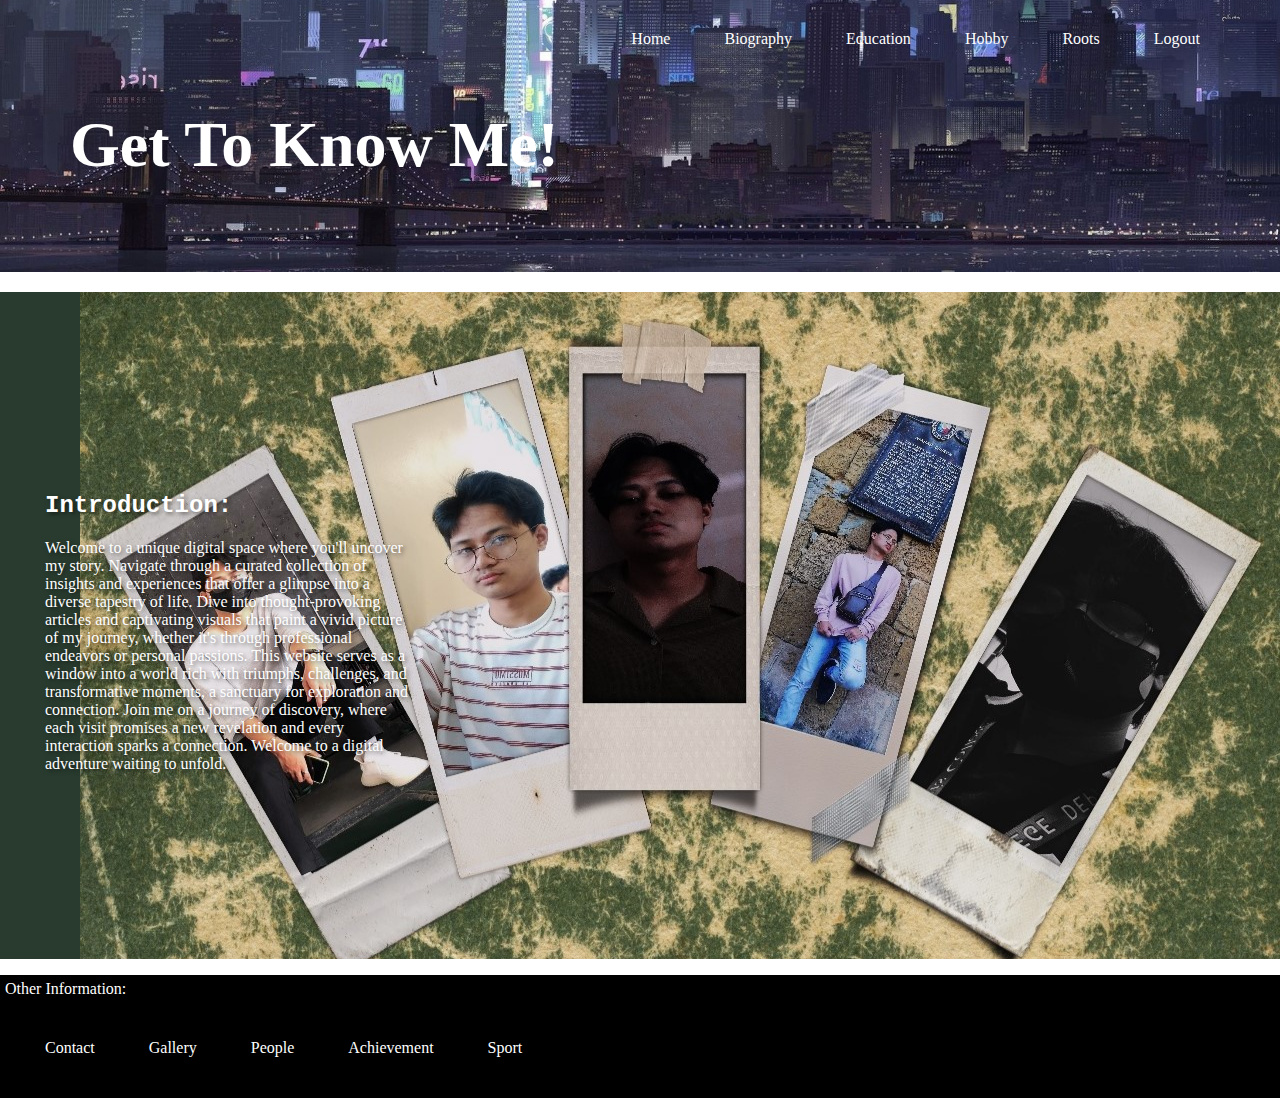
<file: index.html>
<!DOCTYPE html>
<html lang="en">
    
<head>
    <title>Personalwebsite</title>
    <link rel="stylesheet" href="style.css">
    <meta name="viewport" content="width-device-width, initial-scale=1.0">

</head>

<body class="home" >
    <header class="home">
        <nav>
            <ul class="home">
                <li><a href="index.html">Home</a></li>
                <li><a href="Biography.html">Biography</a></li>
                <li><a href="Education.html">Education</a></li>
                <li><a href="Hobby.html">Hobby</a></li>
                <li><a href="Roots.html">Roots</a></li>
                <li><a href="Logout.html">Logout</a></li>
            </ul>
        </nav>
        <h1>Get To Know Me!</h1>      
    </header>
    <section class="home">  
        <ul>
            <li><h2 class="home">Introduction:</h2></li>
            <li><p class="home">Welcome to a unique digital space where you'll uncover my story. Navigate through a curated collection of insights and experiences that offer a glimpse into a diverse tapestry of life. Dive into thought-provoking articles and captivating visuals that paint a vivid picture of my journey, whether it's through professional endeavors or personal passions. This website serves as a window into a world rich with triumphs, challenges, and transformative moments, a sanctuary for exploration and connection. Join me on a journey of discovery, where each visit promises a new revelation and every interaction sparks a connection. Welcome to a digital adventure waiting to unfold. </p>
            </li>
        </ul>        
    </section>
    <footer class="home">
        <H7>Other Information:</H6>
        <nav>
            <ul class="home">
                <li><a href="Contact.html">Contact</a></li>
                <li><a href="Gallery.html">Gallery</a></li>
                <li><a href="People.html">People</a></li>
                <li><a href="Achievement.html">Achievement</a></li>
                <li><a href="Sport.html">Sport</a></li>
            </ul>
        </nav>
    </footer>

</body>

</html>
</file>
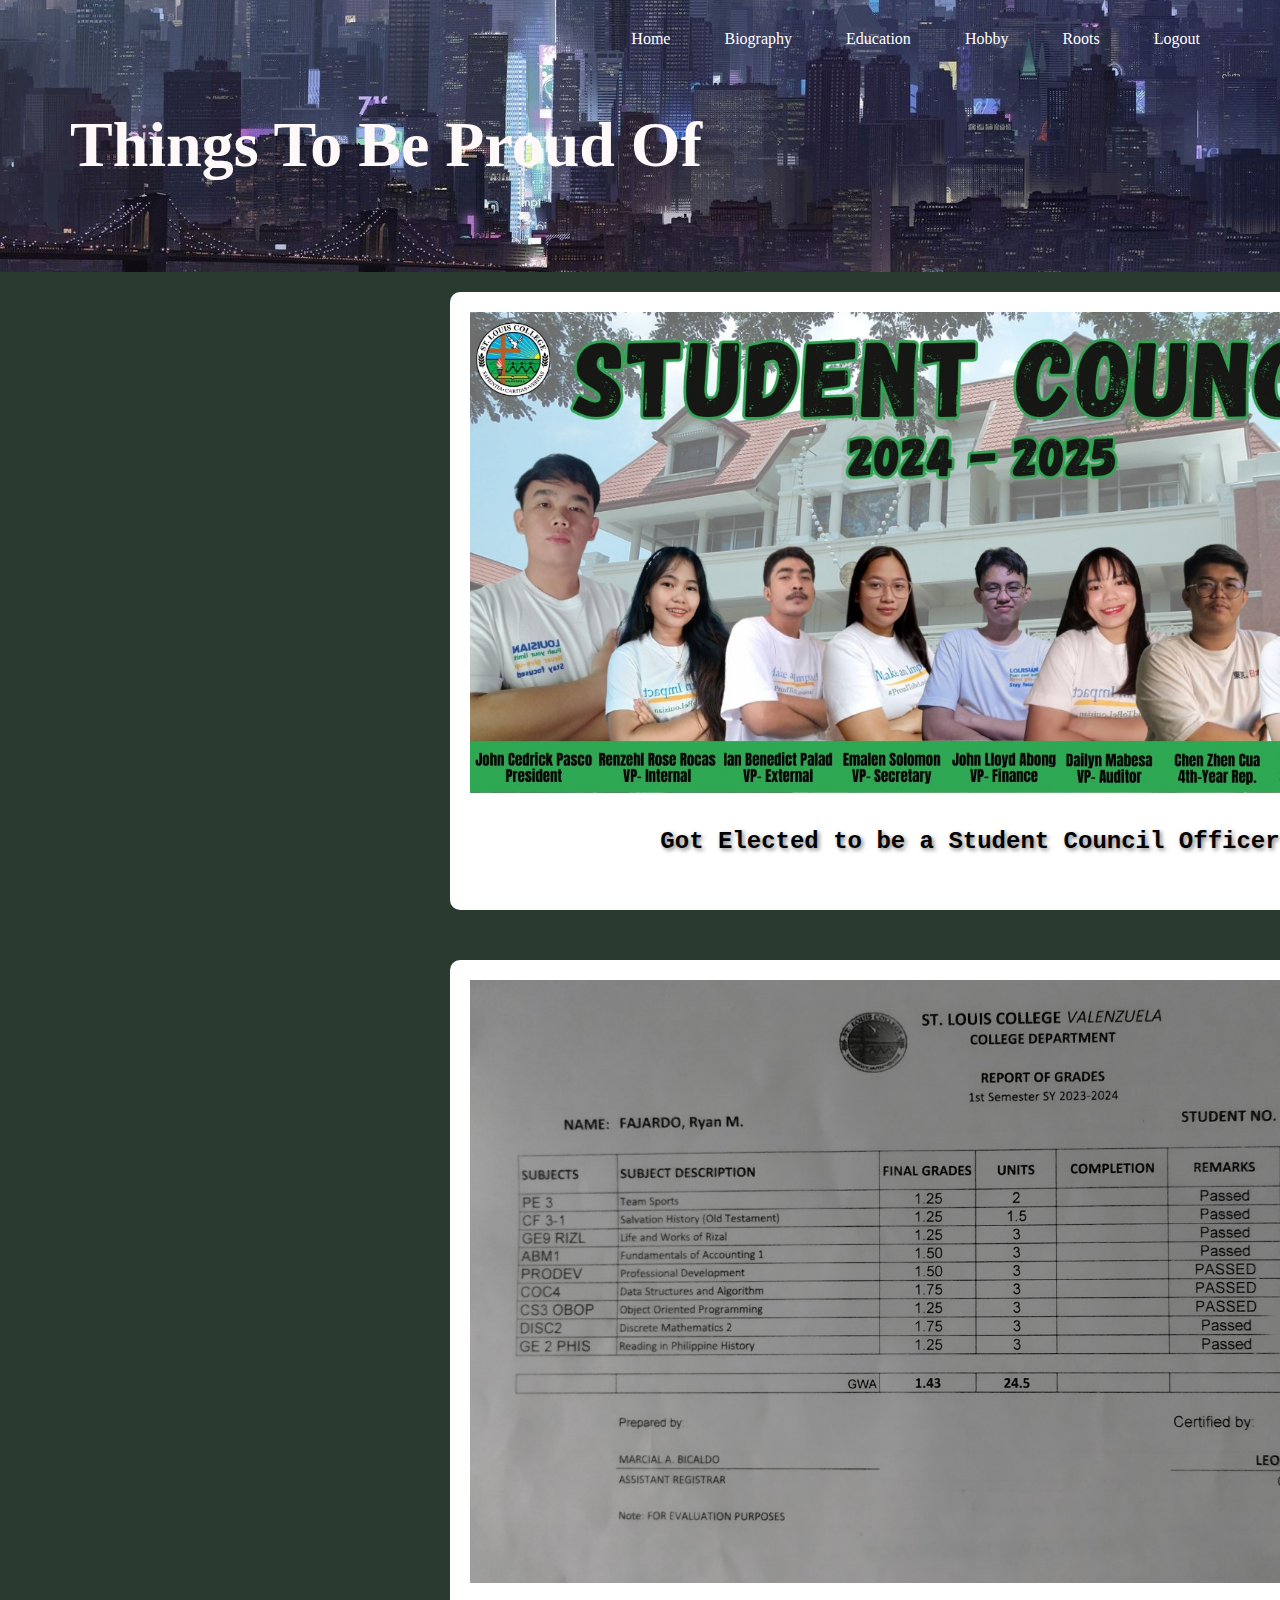
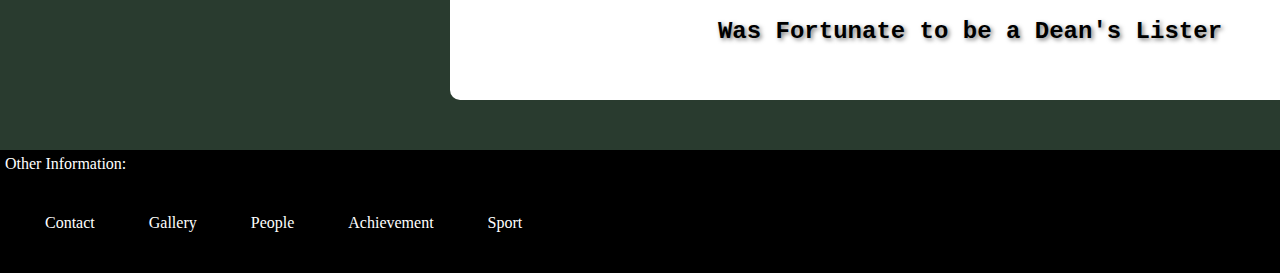
<file: Achievement.html>
<!DOCTYPE html>
<html lang="en">
    
<head>
    <title>Personalwebsite</title>
    <link rel="stylesheet" href="style.css">


</head>

<body class="achievement" >
    <header class="achievement">
        <nav>
            <ul class="achievement">
                <li><a href="index.html">Home</a></li>
                <li><a href="Biography.html">Biography</a></li>
                <li><a href="Education.html">Education</a></li>
                <li><a href="Hobby.html">Hobby</a></li>
                <li><a href="Roots.html">Roots</a></li>
                <li><a href="Logout.html">Logout</a></li>
            </ul>
        </nav>
        <h1>Things To Be Proud Of</h1>      
    </header>


    <section class="achievement">  
        <figure class="achievement">
            <img src="a1.jpg" alt="">
            <figcaption> <h2>Got Elected to be a Student Council Officer</h2></figcaption>
        </figure>
        <figure class="achievement">
            <img src="a2.jpg" alt="">
            <figcaption><h2>Was Fortunate to be a Dean's Lister</h2></figcaption>
        </figure>
    </section>


    <footer class="achievement">
        <H7>Other Information:</H6>
        <nav>
            <ul class="achievement">
                <li><a href="Contact.html">Contact</a></li>
                <li><a href="Gallery.html">Gallery</a></li>
                <li><a href="People.html">People</a></li>
                <li><a href="Achievement.html">Achievement</a></li>
                <li><a href="Sport.html">Sport</a></li>
            </ul>
        </nav>
    </footer>

</body>

</html>
</file>
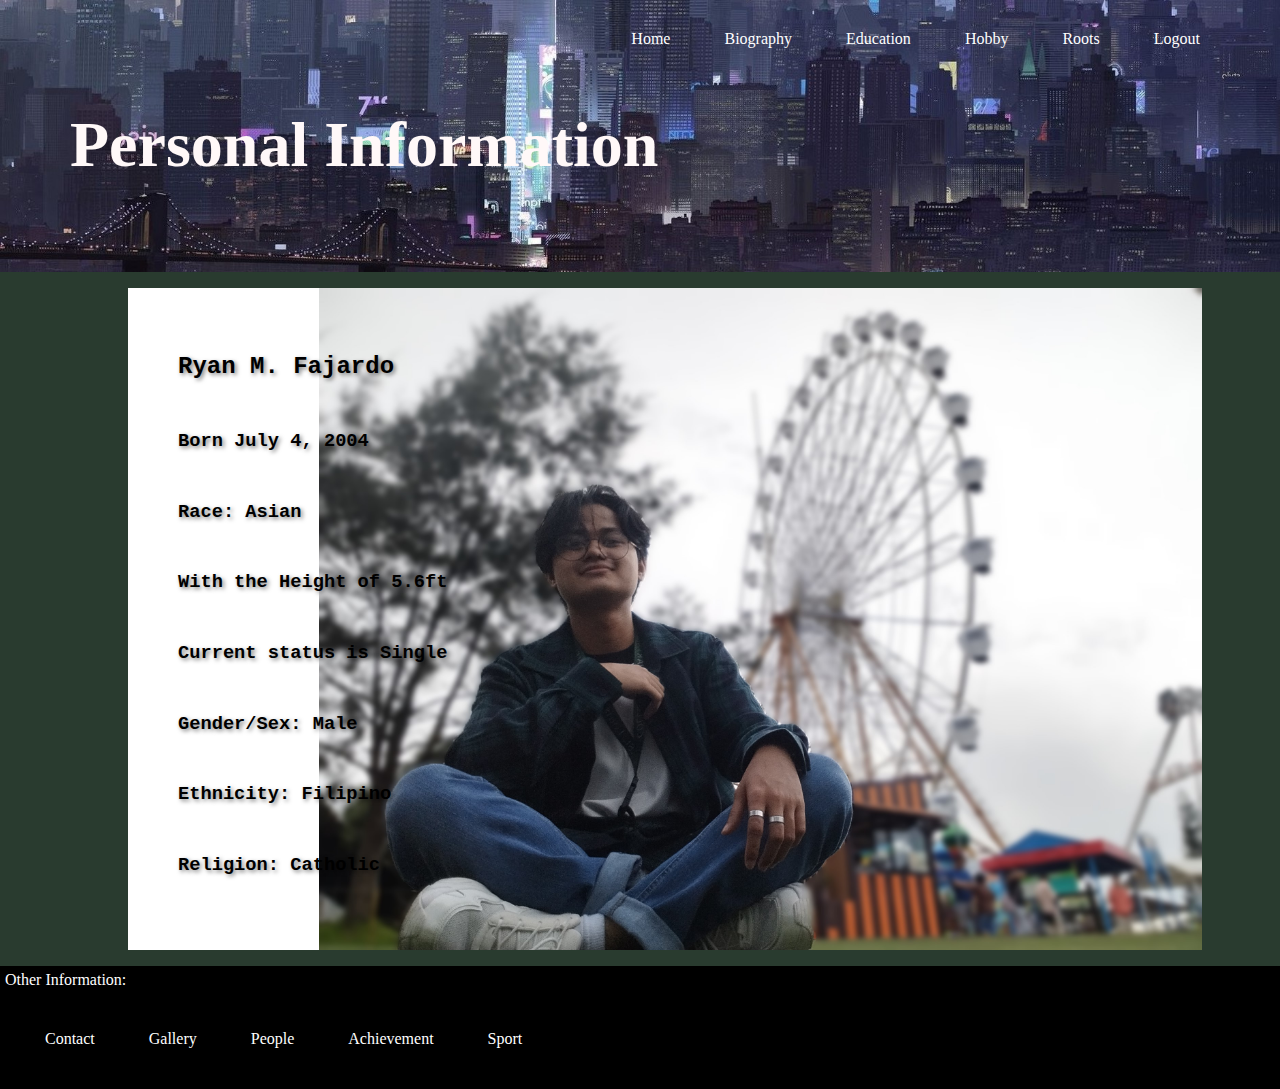
<file: Biography.html>
<!DOCTYPE html>
<html lang="en">
    
<head>
    <title>Personalwebsite</title>
    <link rel="stylesheet" href="style.css">


</head>

<body class="biography" >
    <header class="biography">
        <nav>
            <ul class="biography">
                <li><a href="index.html">Home</a></li>
                <li><a href="Biography.html">Biography</a></li>
                <li><a href="Education.html">Education</a></li>
                <li><a href="Hobby.html">Hobby</a></li>
                <li><a href="Roots.html">Roots</a></li>
                <li><a href="Logout.html">Logout</a></li>
            </ul>
        </nav>
        <h1>Personal Information</h1>      
    </header>
    <section class="biography">  
        <ul class="biography">
            <li><h2>Ryan M. Fajardo</h2></li>
            <li><h3>Born July 4, 2004</h3></li>
            <li><h3>Race: Asian</h3></li>
            <li><h3>With the Height of 5.6ft</h3></li>
            <li><h3>Current status is Single</h3></li>
            <li><h3>Gender/Sex: Male</h3></li>
            <li><h3>Ethnicity: Filipino</h3></li>
            <li><h3>Religion: Catholic</h3></li>
        </ul>        
    </section>
    <footer class="biography">
        <H7>Other Information:</H6>
        <nav>
            <ul class="biography">
                <li><a href="Contact.html">Contact</a></li>
                <li><a href="Gallery.html">Gallery</a></li>
                <li><a href="People.html">People</a></li>
                <li><a href="Achievement.html">Achievement</a></li>
                <li><a href="Sport.html">Sport</a></li>
            </ul>
        </nav>
    </footer>

</body>

</html>
</file>
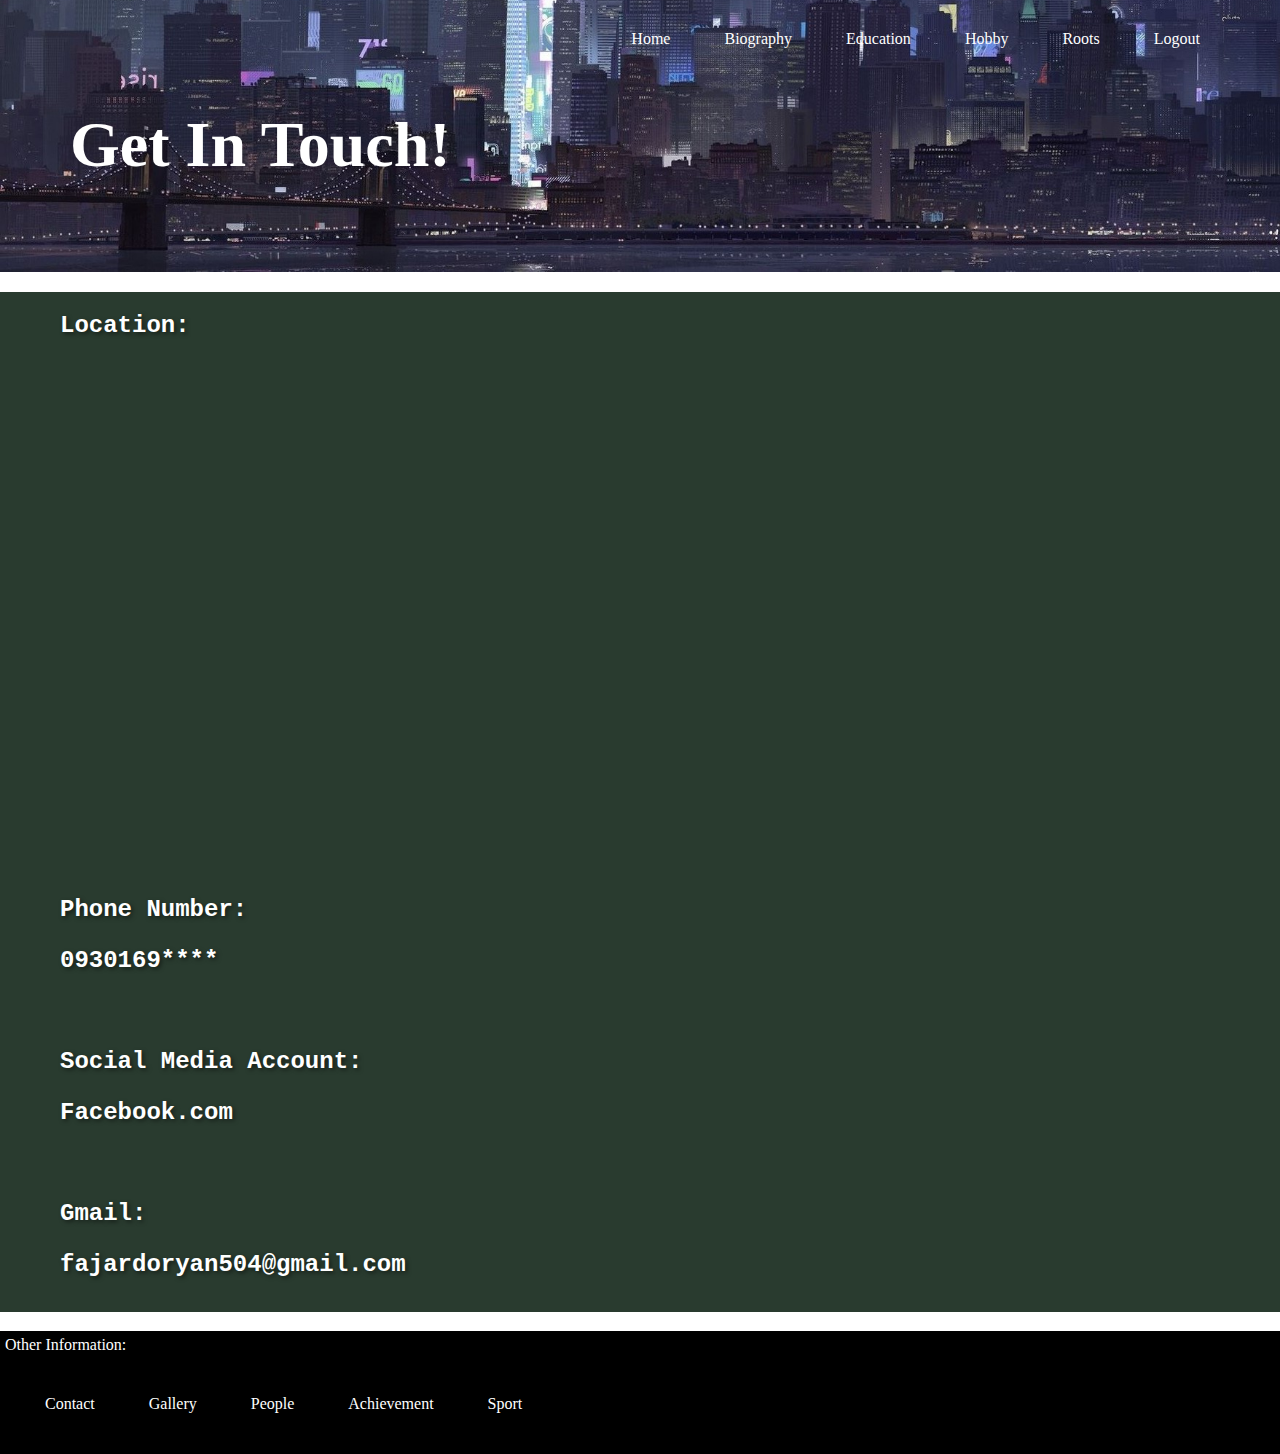
<file: Contact.html>
<!DOCTYPE html>
<html lang="en">
    
<head>
    <title>Personalwebsite</title>
    <link rel="stylesheet" href="style.css">


</head>

<body class="contact" >
    <header class="contact">
        <nav>
            <ul class="contact">
                <li><a href="index.html">Home</a></li>
                <li><a href="Biography.html">Biography</a></li>
                <li><a href="Education.html">Education</a></li>
                <li><a href="Hobby.html">Hobby</a></li>
                <li><a href="Roots.html">Roots</a></li>
                <li><a href="Logout.html">Logout</a></li>
            </ul>
        </nav>
        <h1>Get In Touch!</h1>      
    </header>
    <section class="contact">  
        <ul class="contact">
            <li><h2 class="contact">Location:</h2></li>
            <li><h2><iframe src="https://www.google.com/maps/embed?pb=!1m18!1m12!1m3!1d3858.37109985252!2d120.99365817604092!3d14.748110573446281!2m3!1f0!2f0!3f0!3m2!1i1024!2i768!4f13.1!3m3!1m2!1s0x3397b18e887cc5eb%3A0x702d6539be588eb8!2sDisiplina%20Village%20Bignay%20Valenzuela%20City.%20Metro%20Manila.!5e0!3m2!1sen!2sph!4v1710845074883!5m2!1sen!2sph" width="600" height="450" style="border:0;" allowfullscreen="" loading="lazy" referrerpolicy="no-referrer-when-downgrade"></iframe></h2></li>
            <li><h2>Phone Number:<p class="contact">0930169****</p></h2></li>
            <li><h2 class="contact">Social Media Account:<a href="https://www.facebook.com/ryan.fajardo.9085">  <p>Facebook.com</p></a></h2></li>
            <li><h2 class="contact">Gmail:<p class="contact">  fajardoryan504@gmail.com</p></h2></li>
           
        </ul>        
    </section>
    <footer class="contact">
        <H7>Other Information:</H7>
        <nav>
            <ul class="contact">
                <li><a href="Contact.html">Contact</a></li>
                <li><a href="Gallery.html">Gallery</a></li>
                <li><a href="People.html">People</a></li>
                <li><a href="Achievement.html">Achievement</a></li>
                <li><a href="Sport.html">Sport</a></li>
            </ul>
        </nav>
    </footer>

</body>

</html>
</file>
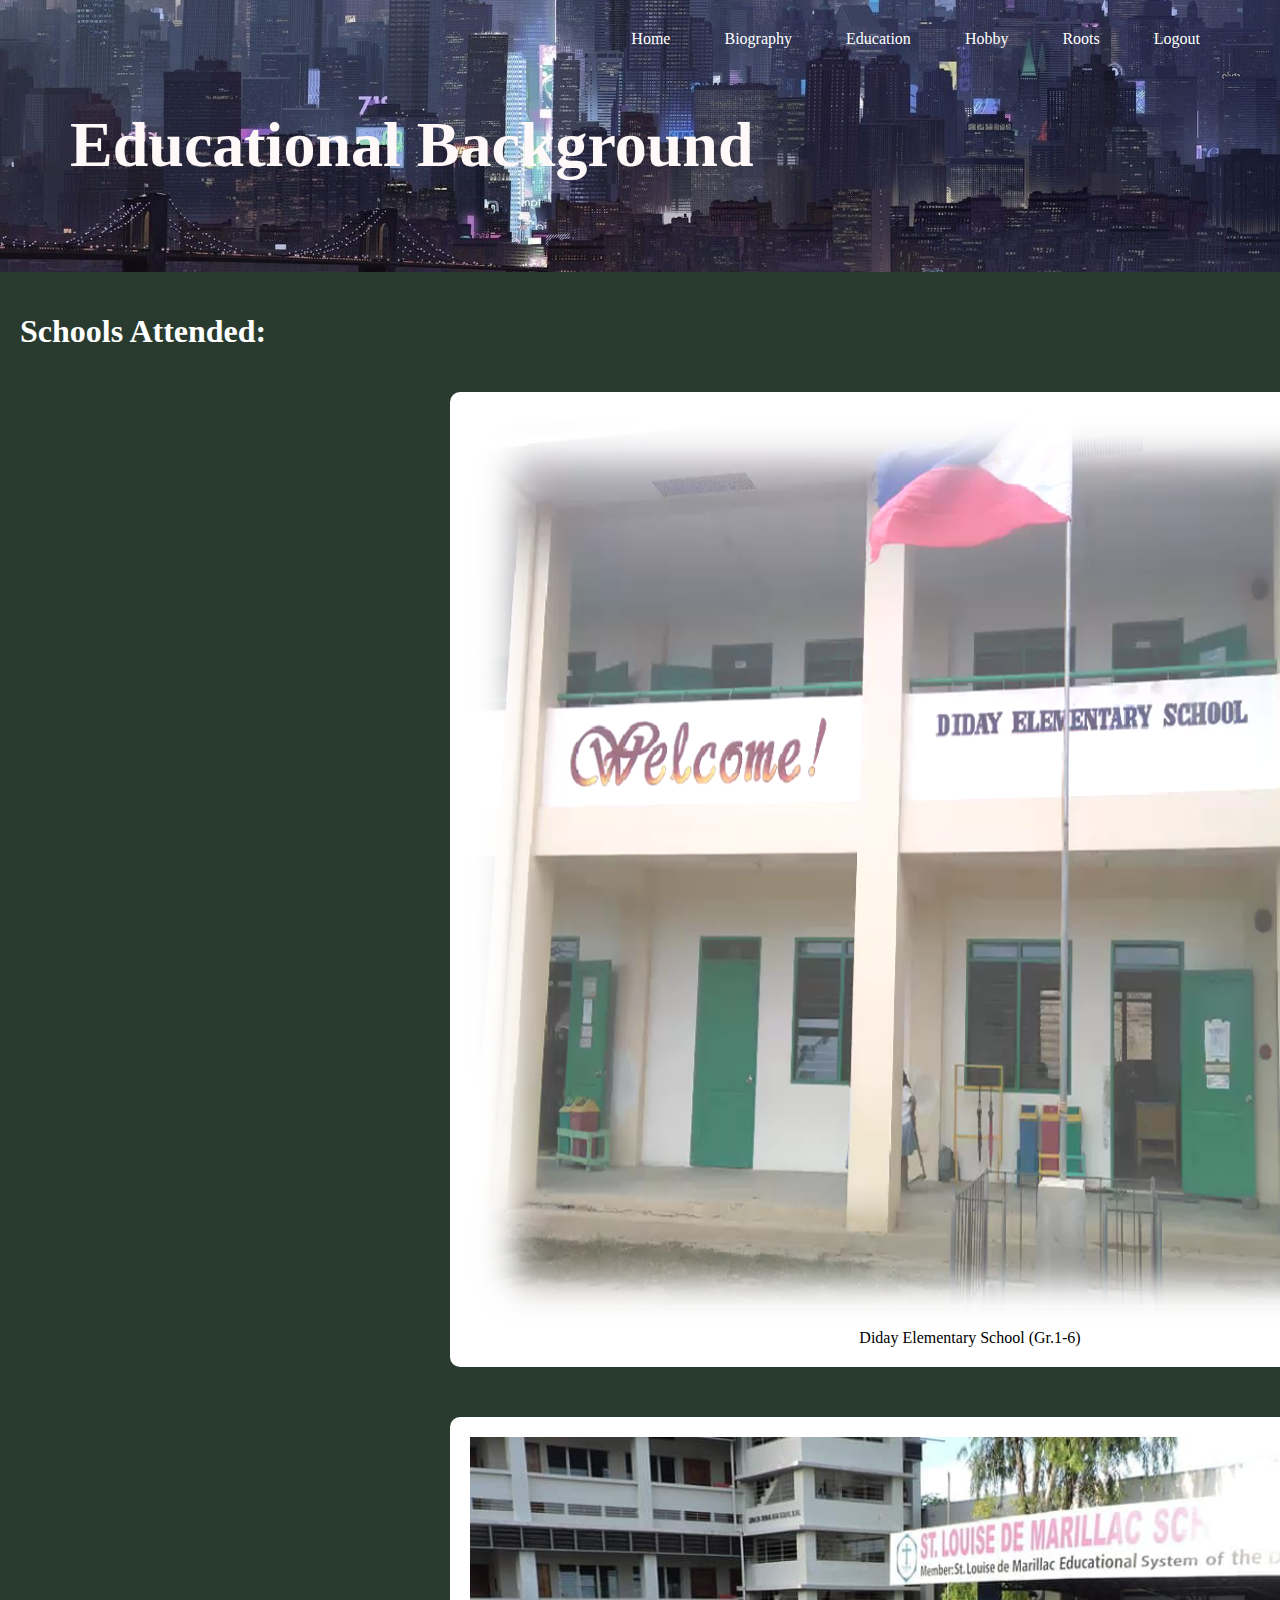
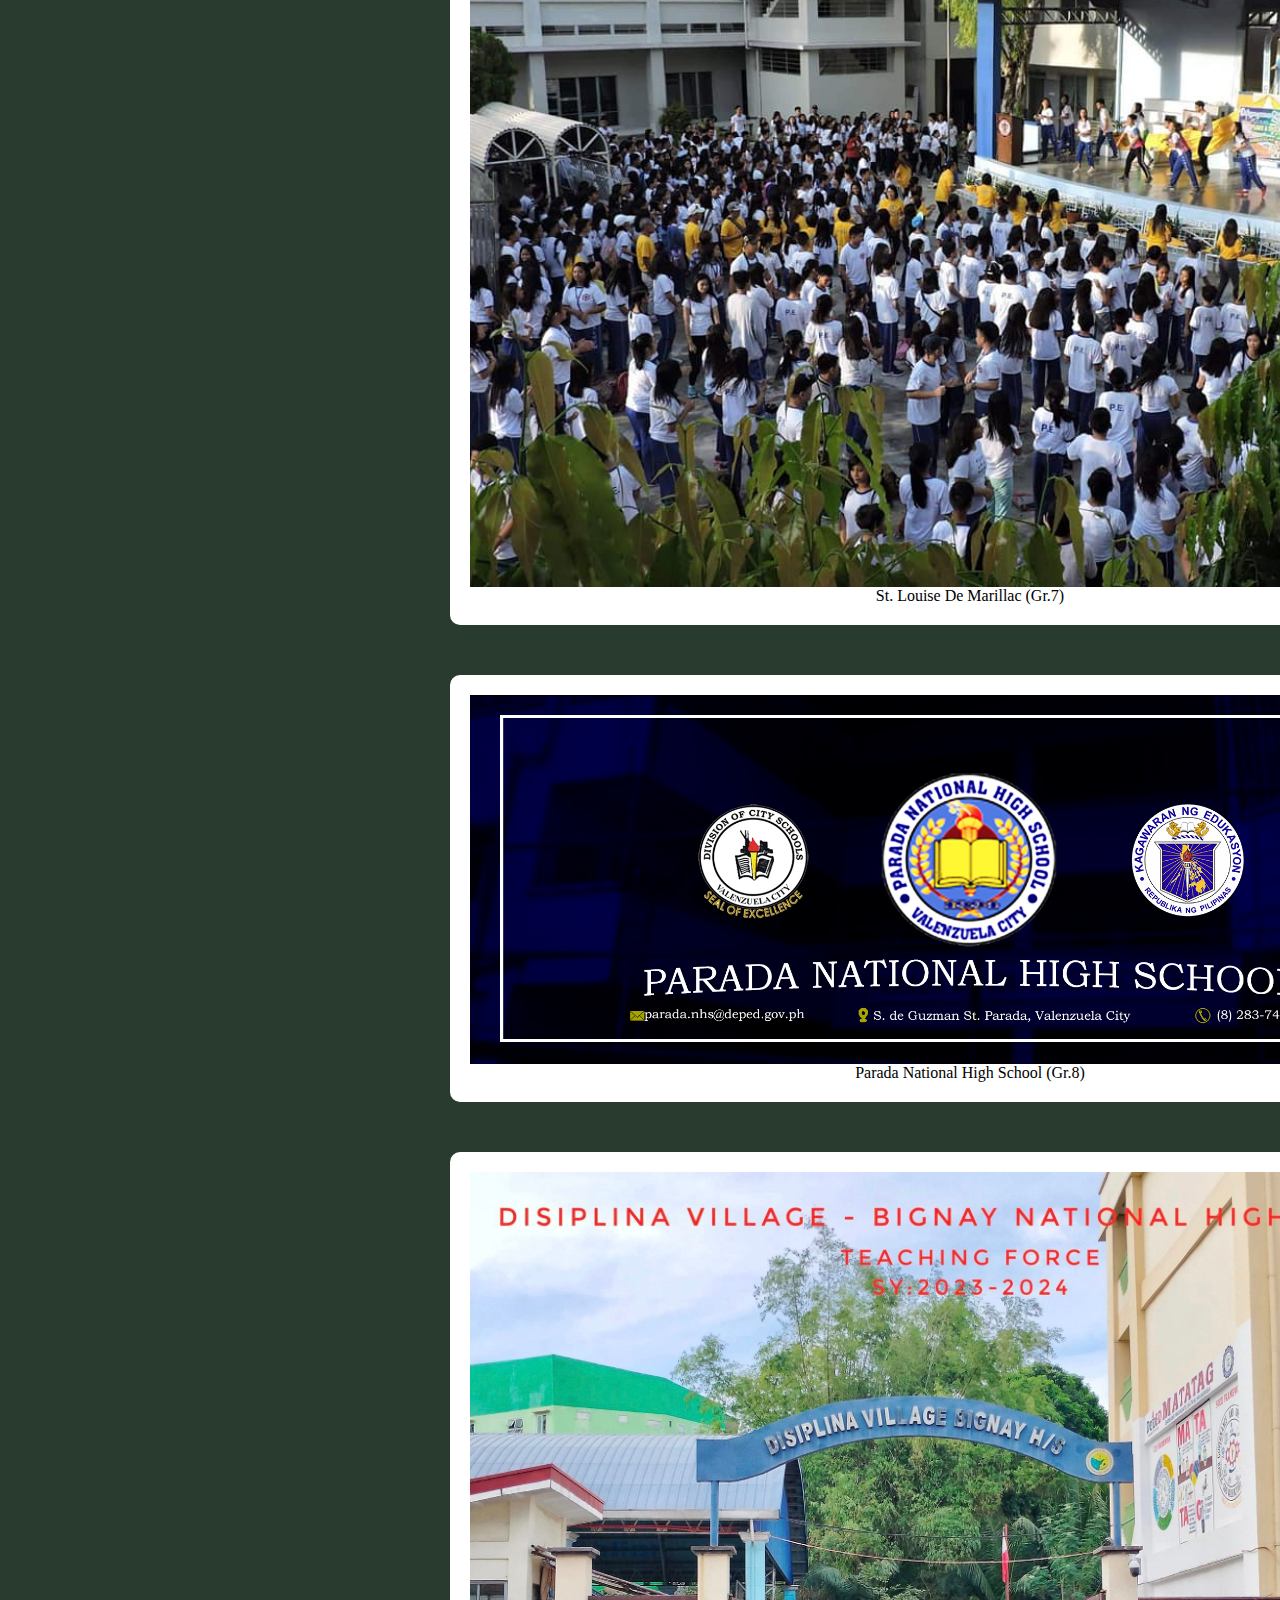
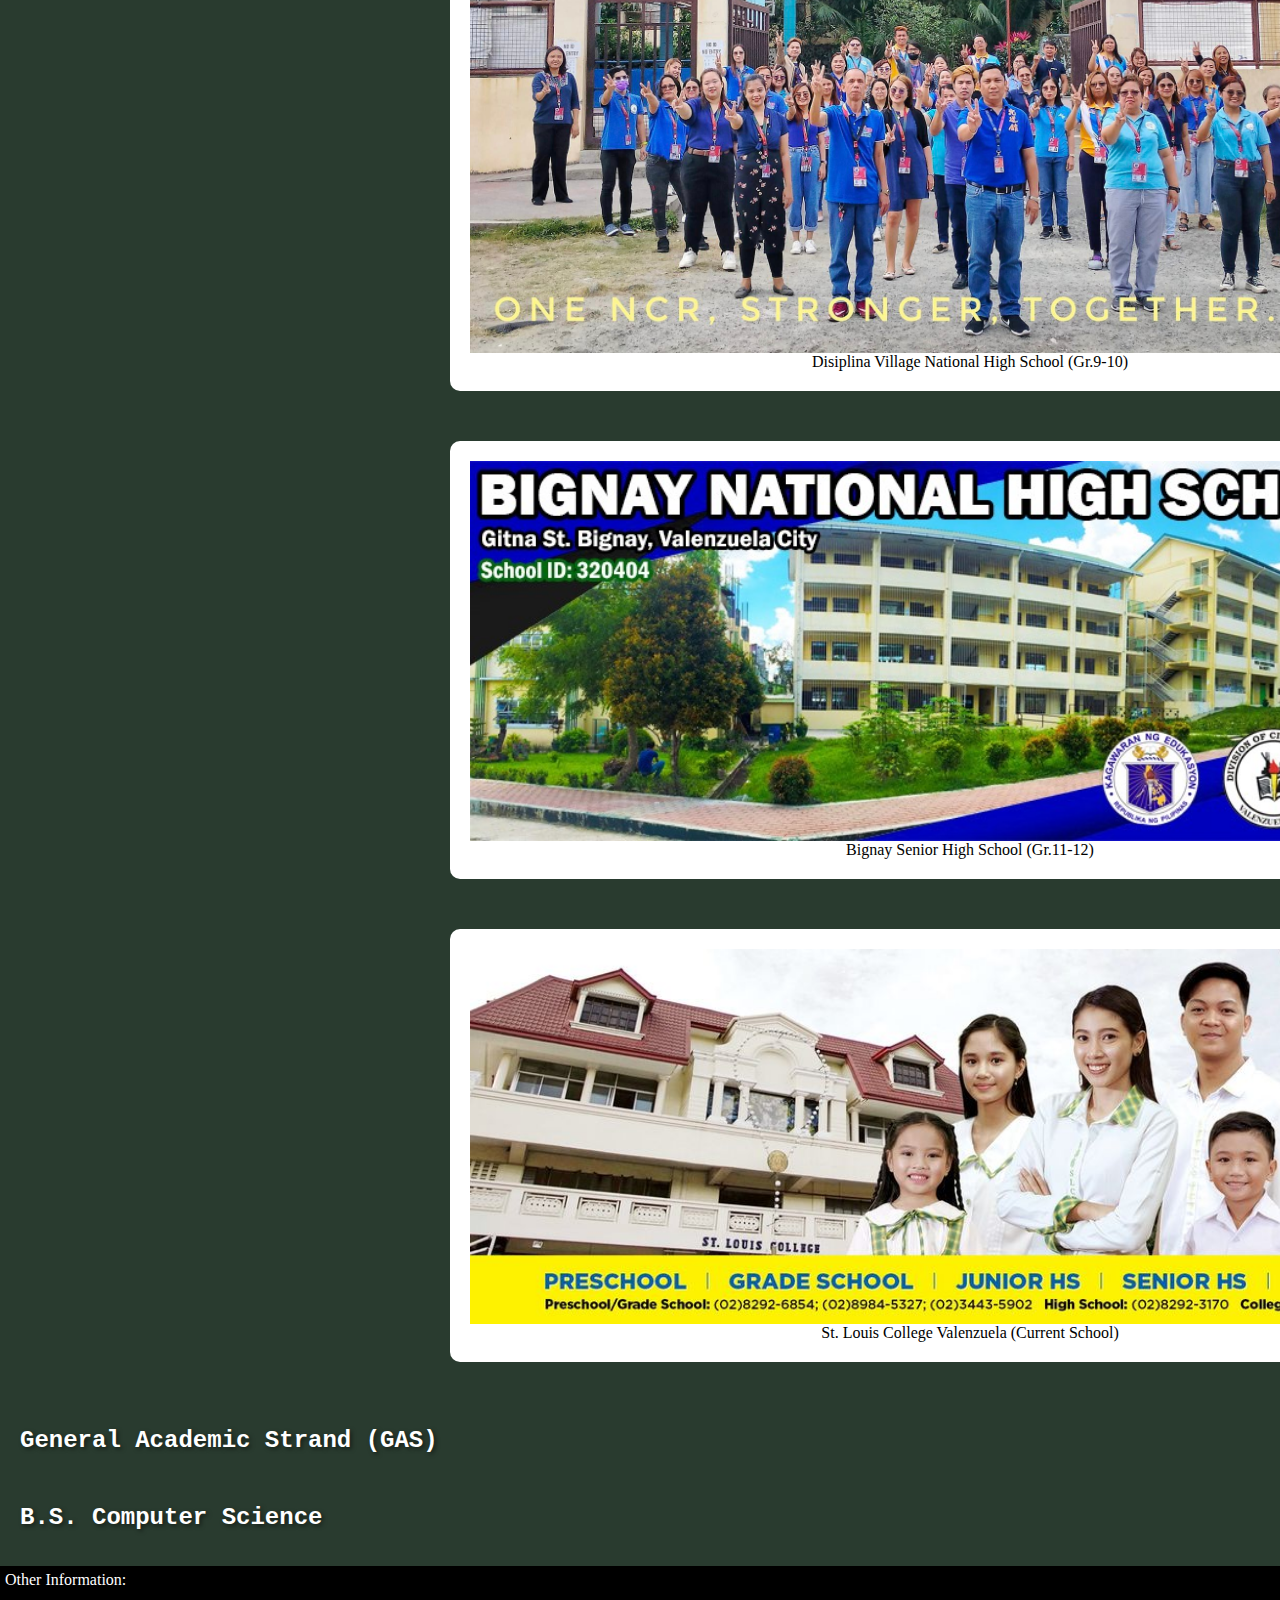
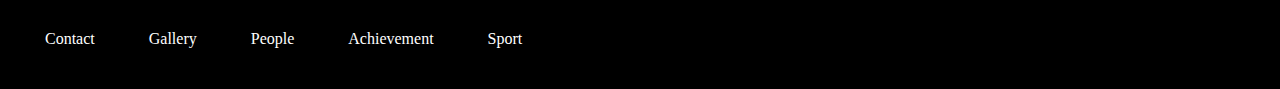
<file: Education.html>
<!DOCTYPE html>
<html lang="en">
    
<head>
    <title>Personalwebsite</title>
    <link rel="stylesheet" href="style.css">


</head>

<body class="education" >
    <header class="education">
        <nav>
            <ul class="education">
                <li><a href="index.html">Home</a></li>
                <li><a href="Biography.html">Biography</a></li>
                <li><a href="Education.html">Education</a></li>
                <li><a href="Hobby.html">Hobby</a></li>
                <li><a href="Roots.html">Roots</a></li>
                <li><a href="Logout.html">Logout</a></li>
            </ul>
        </nav>
        <h1>Educational Background</h1>      
    </header>


    <section class="education">
        <h1 class="education">Schools Attended:</h1>  
        <figure class="education">
            <img src="2.png" alt="diday">
            <figcaption>Diday Elementary School (Gr.1-6)</figcaption>
        </figure>
        <figure class="education">
            <img src="3.jpg" alt="St. Louise">
            <figcaption>St. Louise De Marillac (Gr.7)</figcaption>
        </figure>
        <figure class="education">
            <img src="4.jpg" alt="Parada">
            <figcaption>Parada National High School (Gr.8)</figcaption>
        </figure>
        <figure class="education">
            <img src="5.jpg" alt="Disiplina">
            <figcaption>Disiplina Village National High School (Gr.9-10)</figcaption>
        </figure>
        <figure class="education">
            <img src="6.jpg" alt="Bignay">
            <figcaption>Bignay Senior High School (Gr.11-12)</figcaption>
        </figure>
        <figure class="education">
            <img src="8.jpg" alt="St. Louis">
            <figcaption>St. Louis College Valenzuela (Current School)</figcaption>
        </figure>
        <h2>General Academic Strand (GAS)</h2>
        <h2>B.S. Computer Science</h2>
    </section>


    <footer class="education">
        <H7>Other Information:</H6>
        <nav>
            <ul class="education">
                <li><a href="Contact.html">Contact</a></li>
                <li><a href="Gallery.html">Gallery</a></li>
                <li><a href="People.html">People</a></li>
                <li><a href="Achievement.html">Achievement</a></li>
                <li><a href="Sport.html">Sport</a></li>
            </ul>
        </nav>
    </footer>

</body>

</html>
</file>
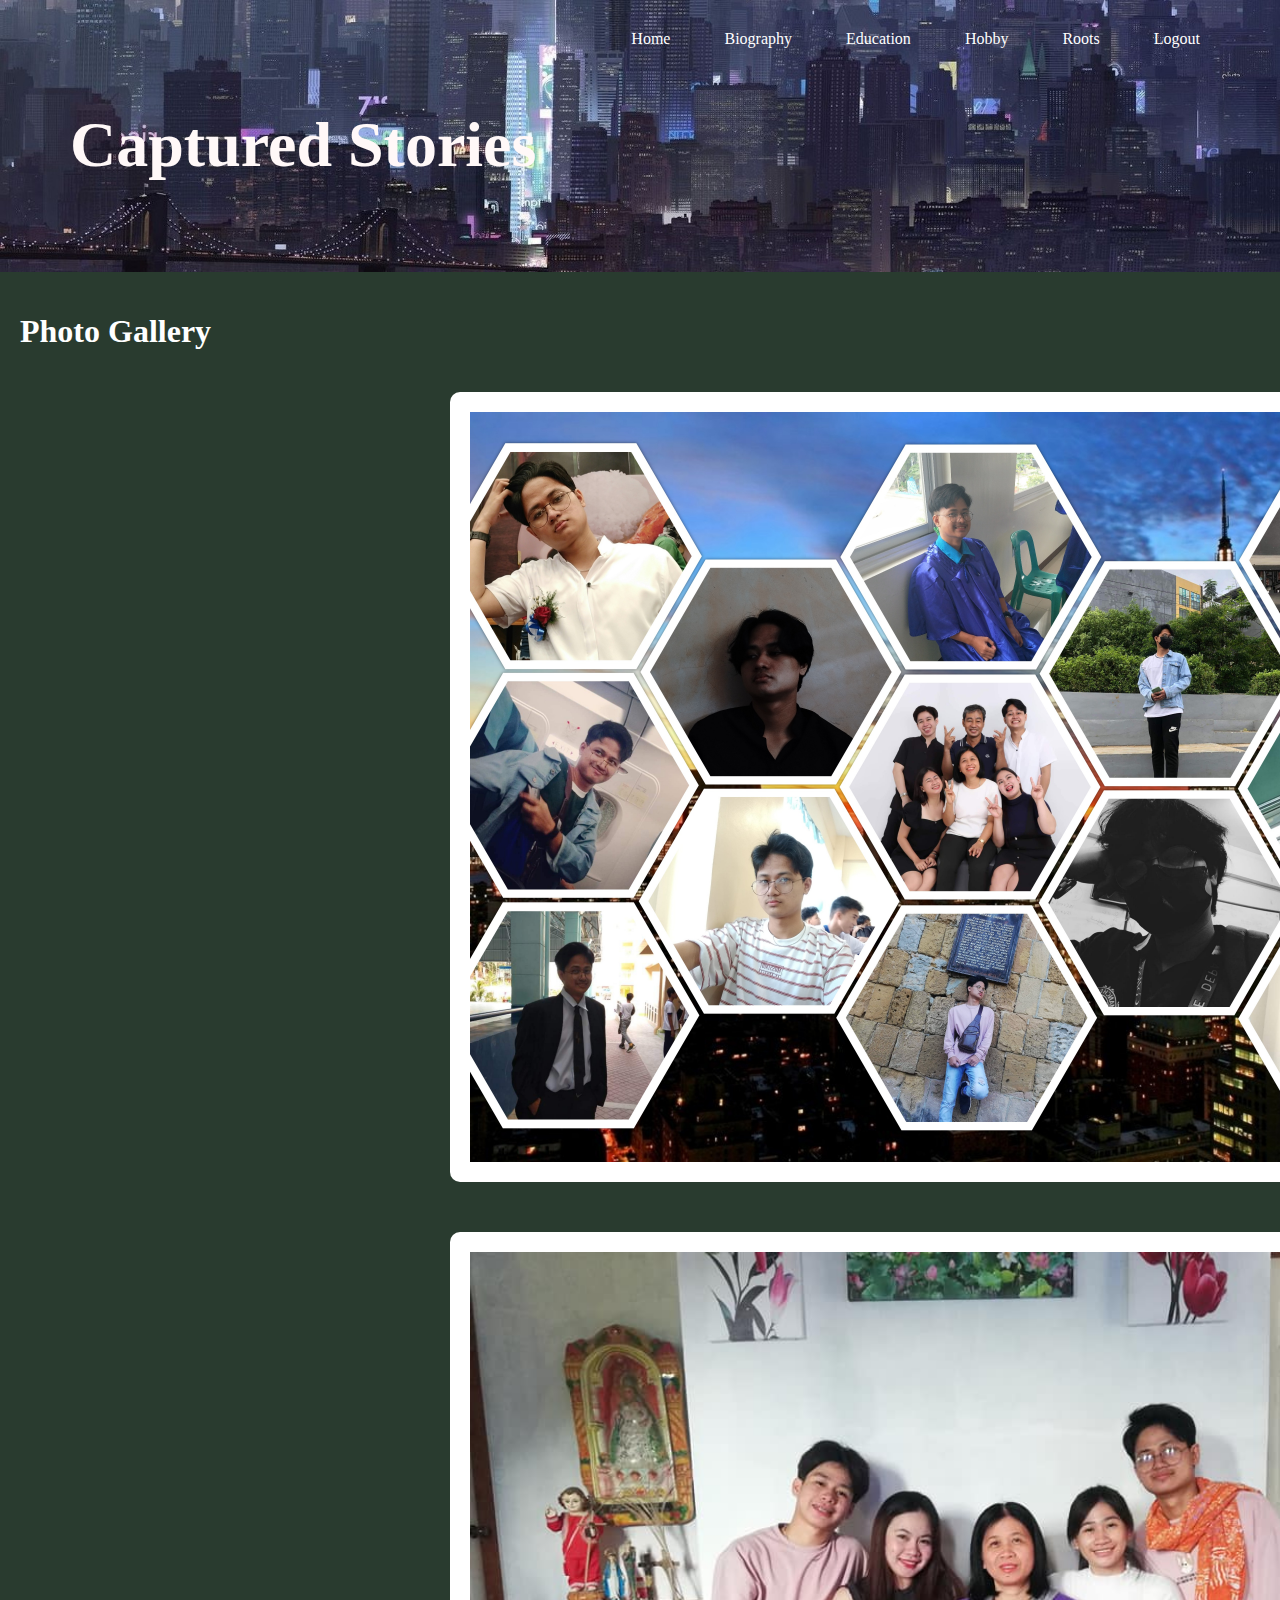
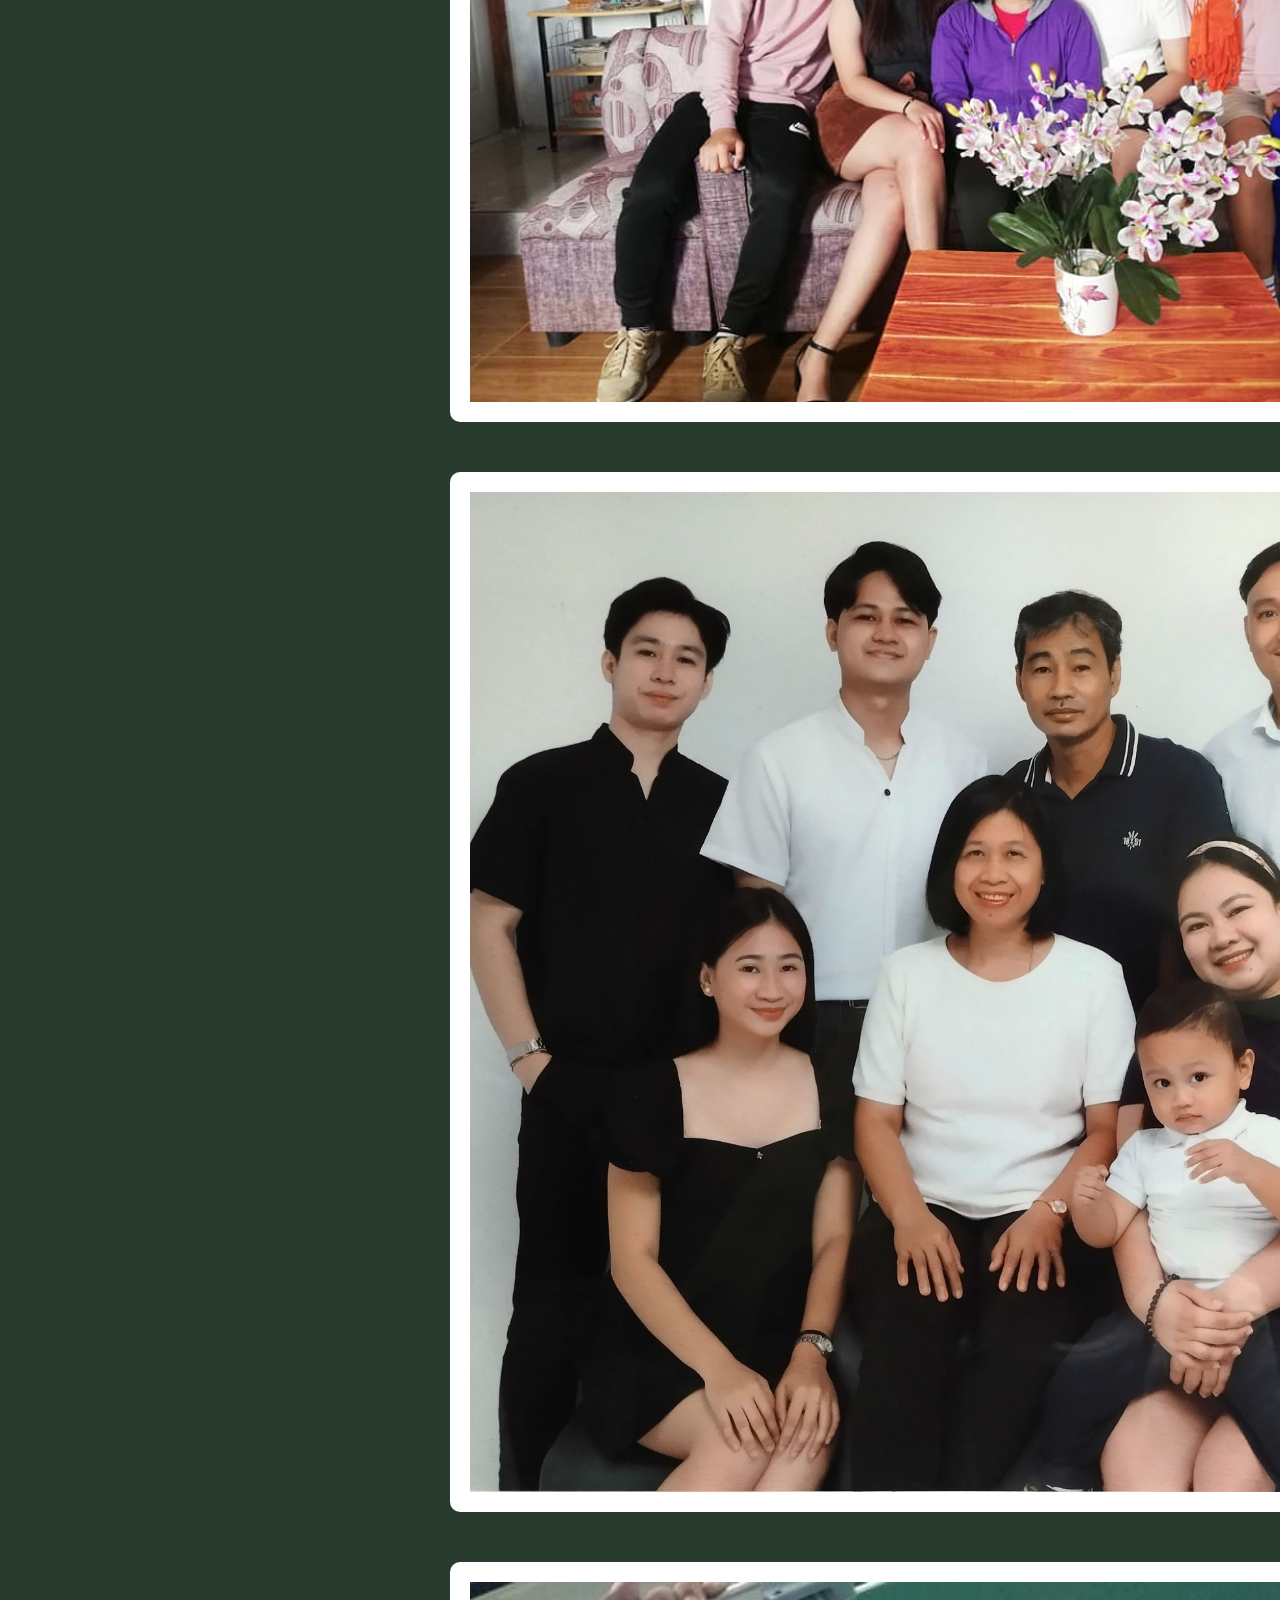
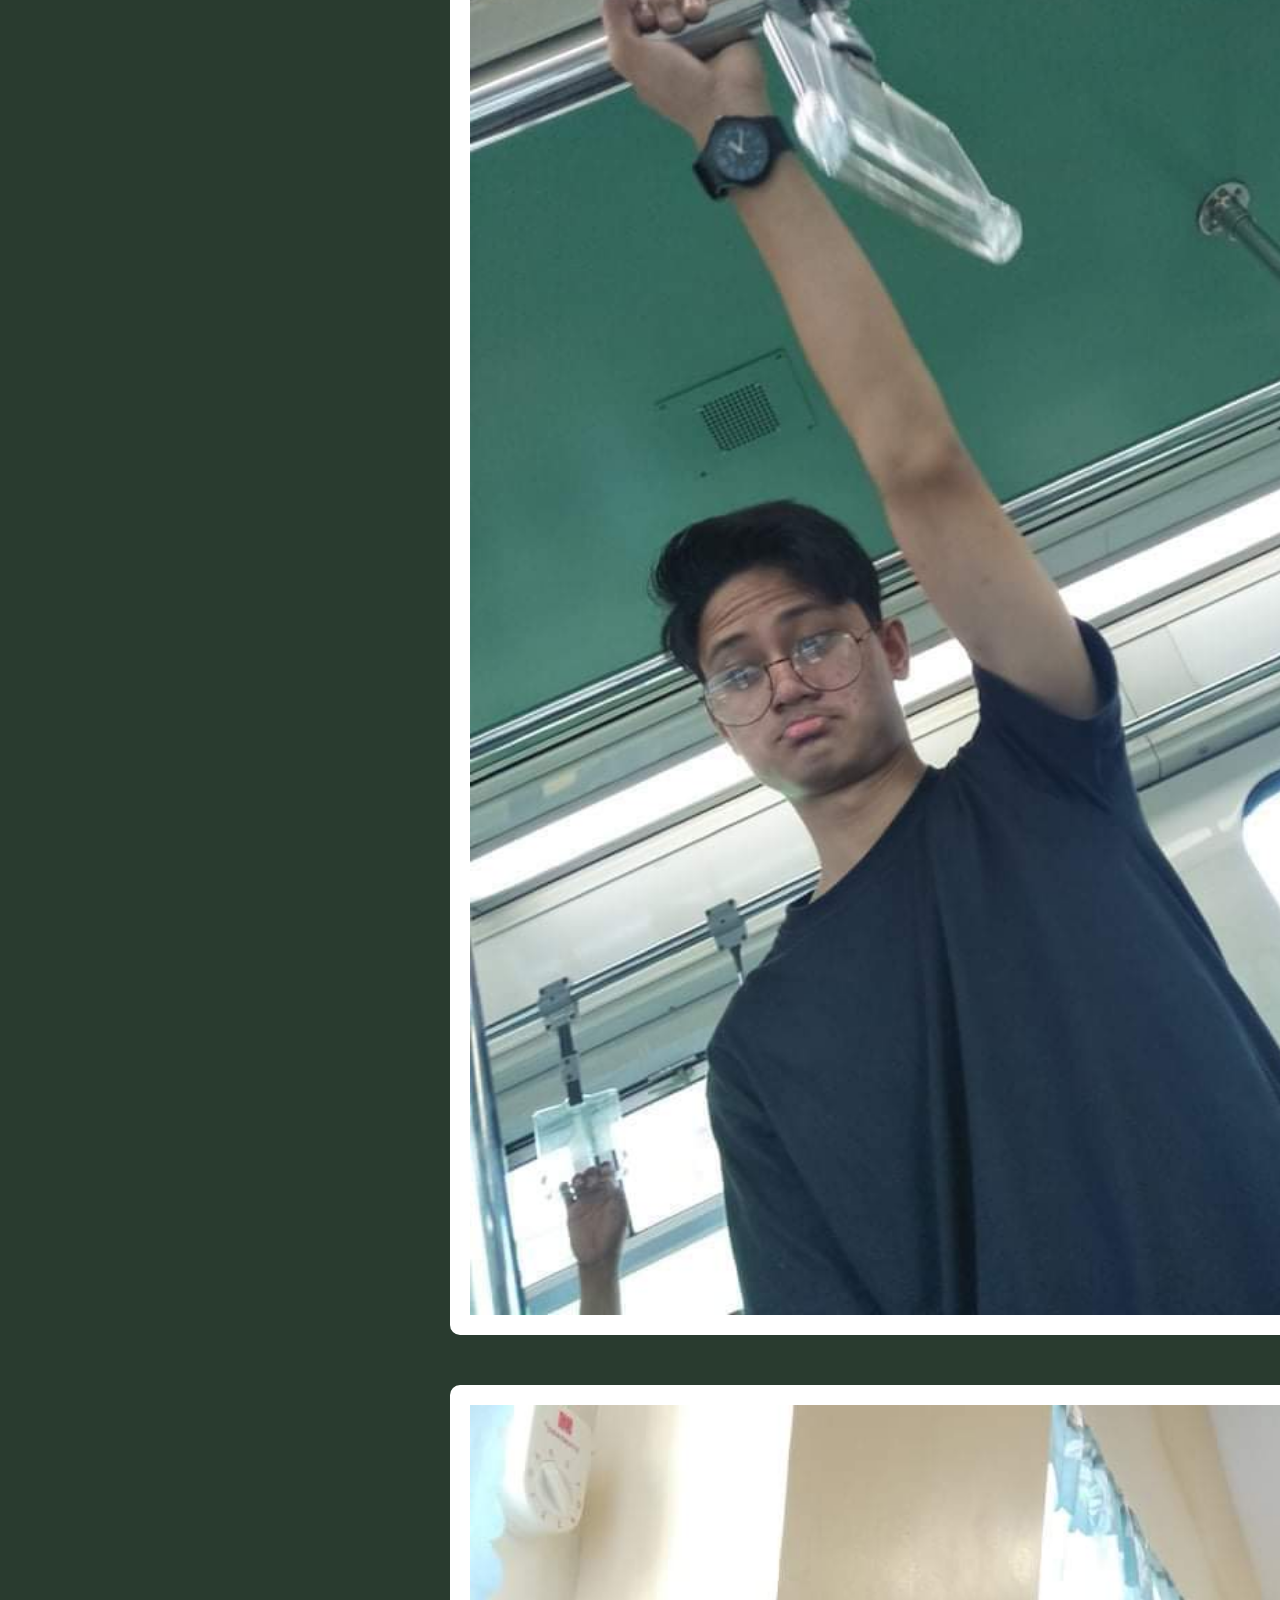
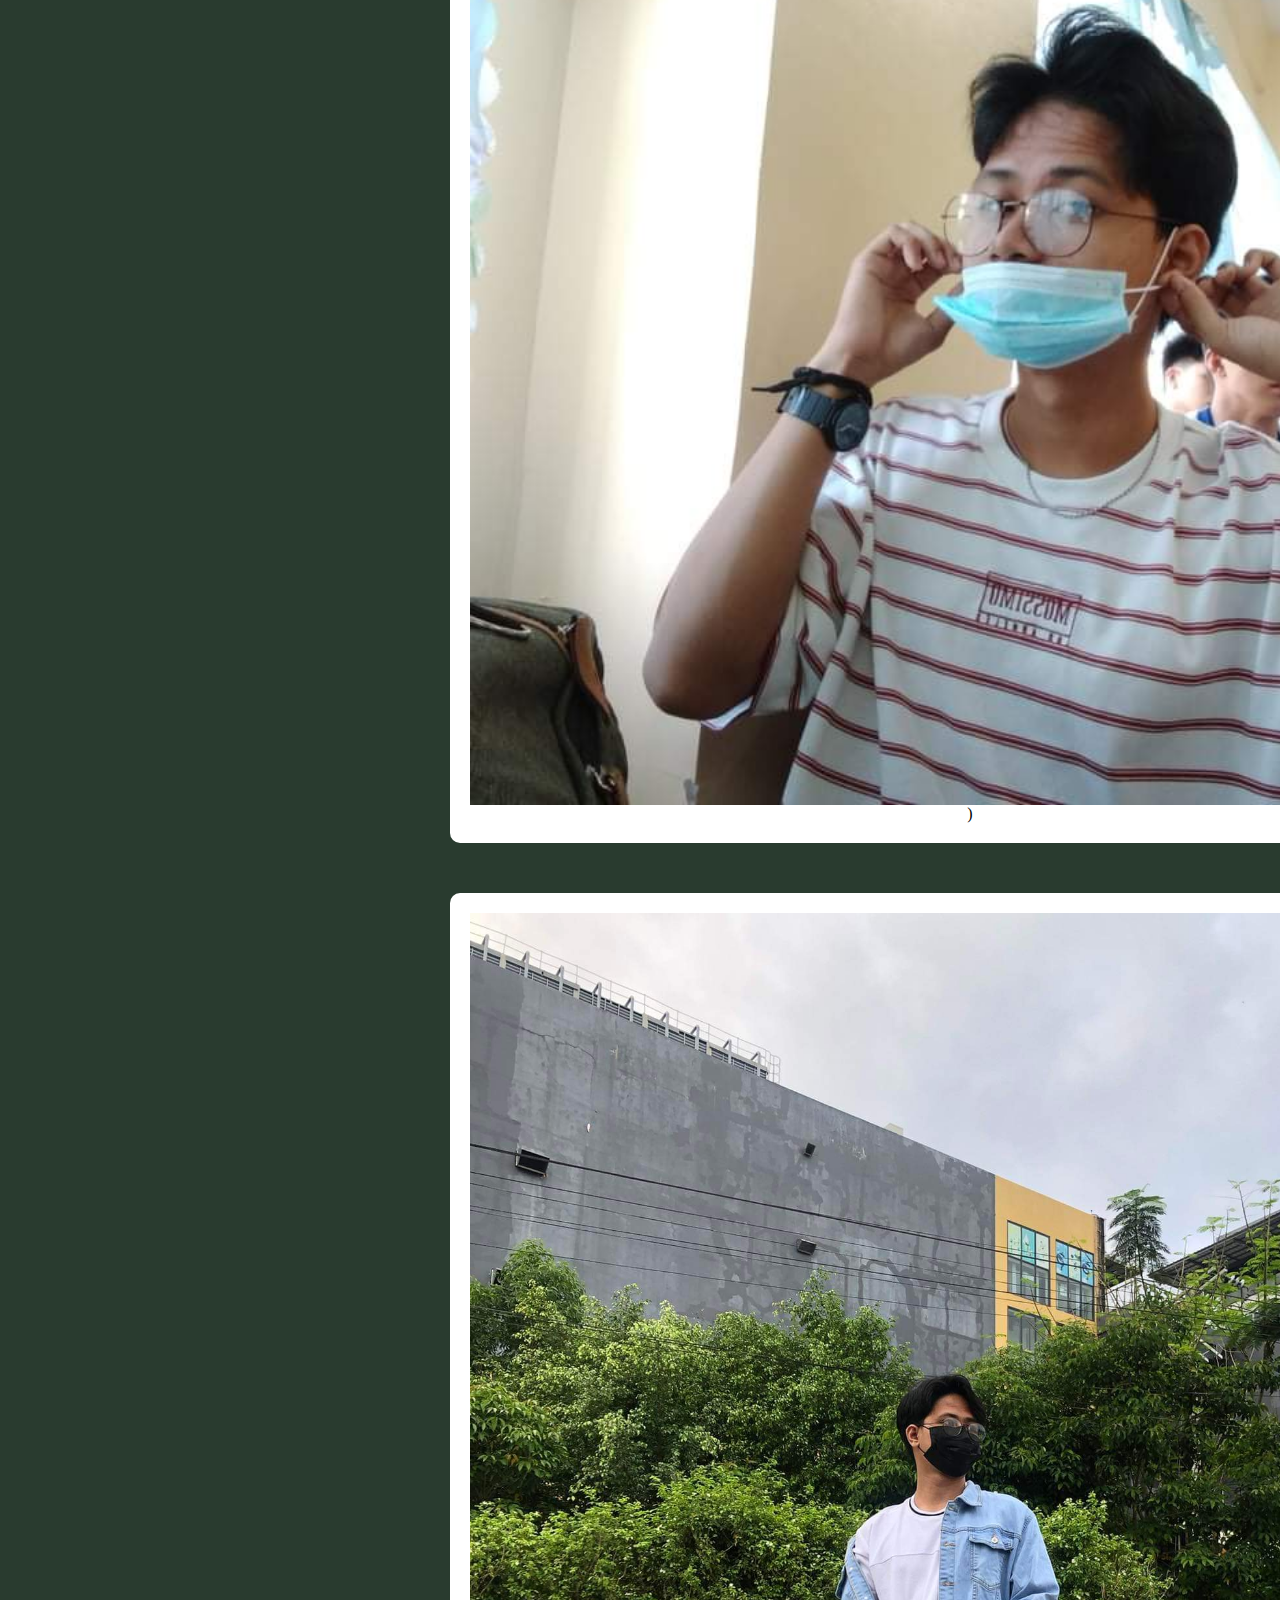
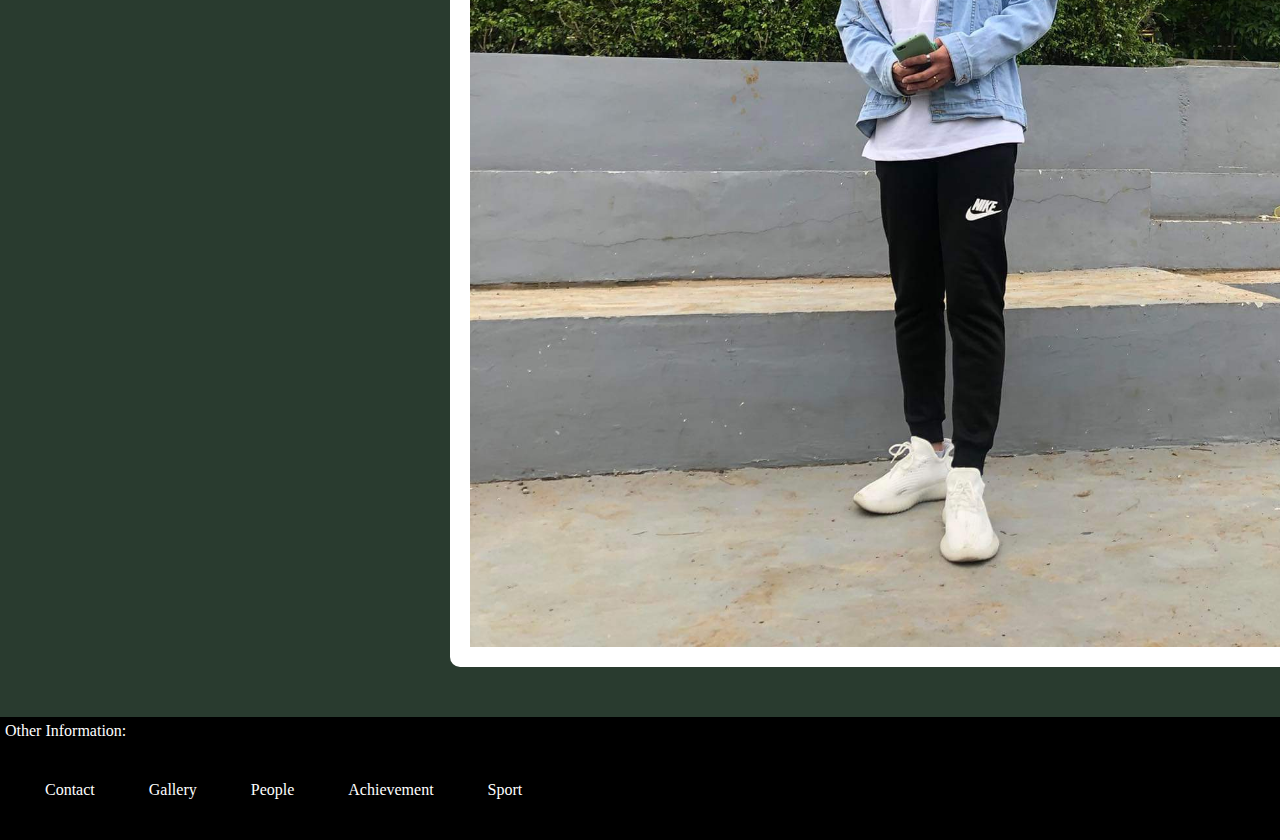
<file: Gallery.html>
<!DOCTYPE html>
<html lang="en">
    
<head>
    <title>Personalwebsite</title>
    <link rel="stylesheet" href="style.css">


</head>

<body class="gallery" >
    <header class="gallery">
        <nav>
            <ul class="gallery">
                <li><a href="index.html">Home</a></li>
                <li><a href="Biography.html">Biography</a></li>
                <li><a href="Education.html">Education</a></li>
                <li><a href="Hobby.html">Hobby</a></li>
                <li><a href="Roots.html">Roots</a></li>
                <li><a href="Logout.html">Logout</a></li>
            </ul>
        </nav>
        <h1>Captured Stories</h1>      
    </header>


    <section class="gallery">
        <h1 class="gallery">Photo Gallery</h1>  
        <figure class="gallery">
            <img src="b.jpg" alt="">
            <figcaption></figcaption>
        </figure>
        <figure class="gallery">
            <img src="16.jpg" alt="">
            <figcaption></figcaption>
        </figure>
        <figure class="gallery">
            <img src="10.jpg" alt="">
            <figcaption></figcaption>
        </figure>
        <figure class="gallery">
            <img src="g2.jpeg" alt="">
            <figcaption></figcaption>
        </figure>
        <figure class="gallery">
            <img src="20.jpeg" alt="">
            <figcaption>)</figcaption>
        </figure>
        <figure class="gallery">
            <img src="g3.jpeg" alt="">
            <figcaption></figcaption>
        </figure>
    </section>


    <footer class="gallery">
        <H7>Other Information:</H6>
        <nav>
            <ul class="gallery">
                <li><a href="Contact.html">Contact</a></li>
                <li><a href="Gallery.html">Gallery</a></li>
                <li><a href="People.html">People</a></li>
                <li><a href="Achievement.html">Achievement</a></li>
                <li><a href="Sport.html">Sport</a></li>
            </ul>
        </nav>
    </footer>

</body>

</html>
</file>
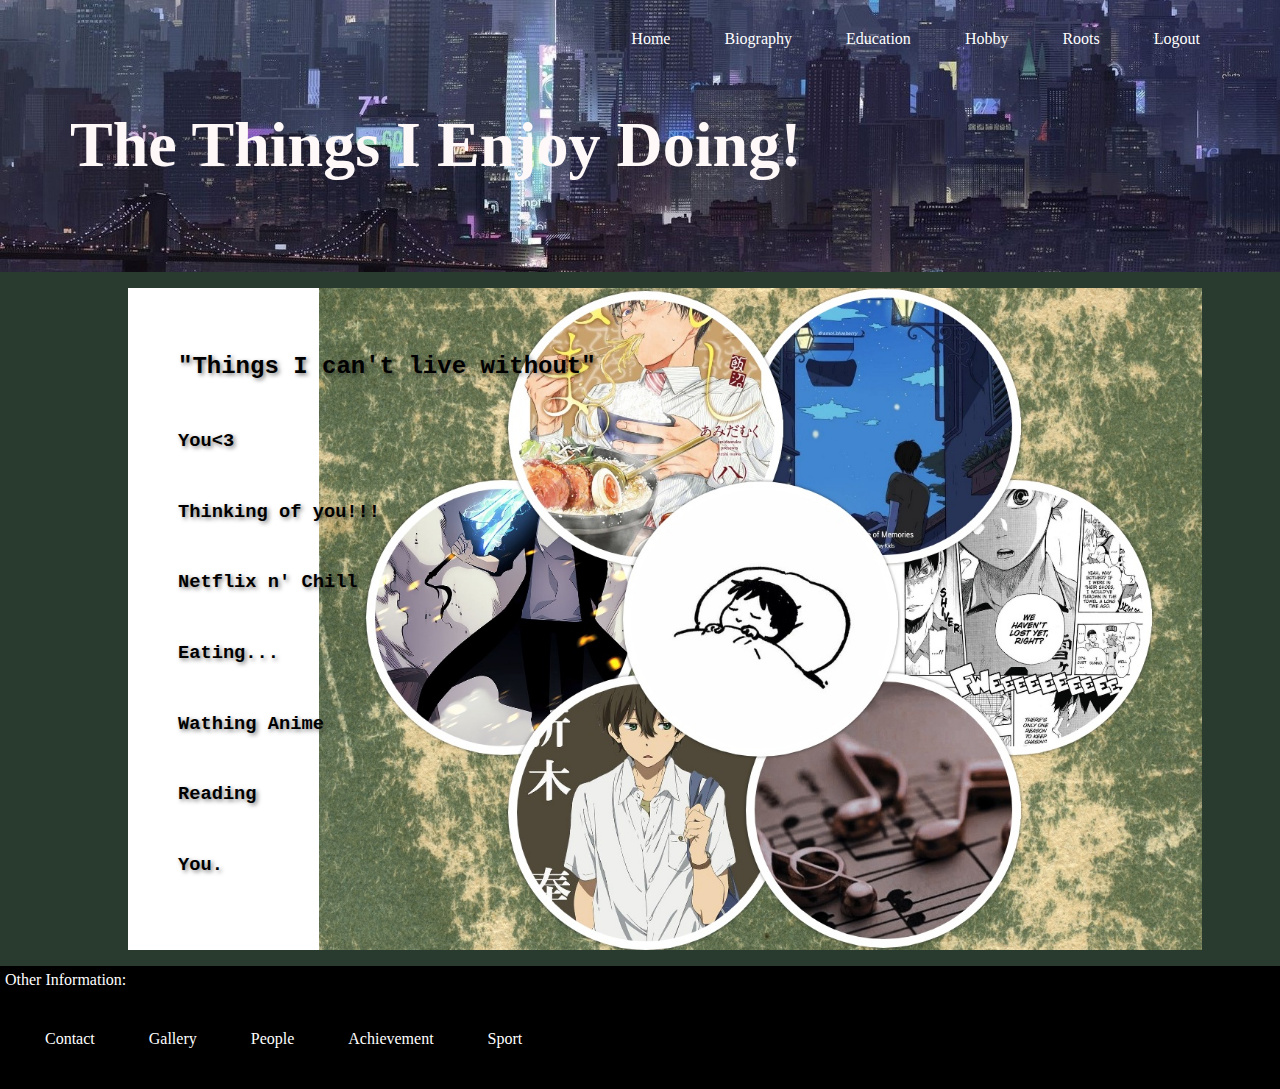
<file: Hobby.html>
<!DOCTYPE html>
<html lang="en">
    
<head>
    <title>Personalwebsite</title>
    <link rel="stylesheet" href="style.css">


</head>

<body class="hobby" >
    <header class="hobby">
        <nav>
            <ul class="hobby">
                <li><a href="index.html">Home</a></li>
                <li><a href="Biography.html">Biography</a></li>
                <li><a href="Education.html">Education</a></li>
                <li><a href="Hobby.html">Hobby</a></li>
                <li><a href="Roots.html">Roots</a></li>
                <li><a href="Logout.html">Logout</a></li>
            </ul>
        </nav>
        <h1>The Things I Enjoy Doing!</h1>      
    </header>
    <section class="hobby">  
        <ul class="hobby">
            <li><h2>"Things I can't live without"</h2></li>
            <li><h3>You<3</h3></li>
            <li><h3>Thinking of you!!!</h3></li>
            <li><h3>Netflix n' Chill</h3></li>
            <li><h3>Eating...</h3></li>
            <li><h3>Wathing Anime</h3></li>
            <li><h3>Reading</h3></li>
            <li><h3>You.</h3></li>
        </ul>        
    </section>
    <footer class="hobby">
        <H7>Other Information:</H6>
        <nav>
            <ul class="hobby">
                <li><a href="Contact.html">Contact</a></li>
                <li><a href="Gallery.html">Gallery</a></li>
                <li><a href="People.html">People</a></li>
                <li><a href="Achievement.html">Achievement</a></li>
                <li><a href="Sport.html">Sport</a></li>
            </ul>
        </nav>
    </footer>

</body>

</html>
</file>
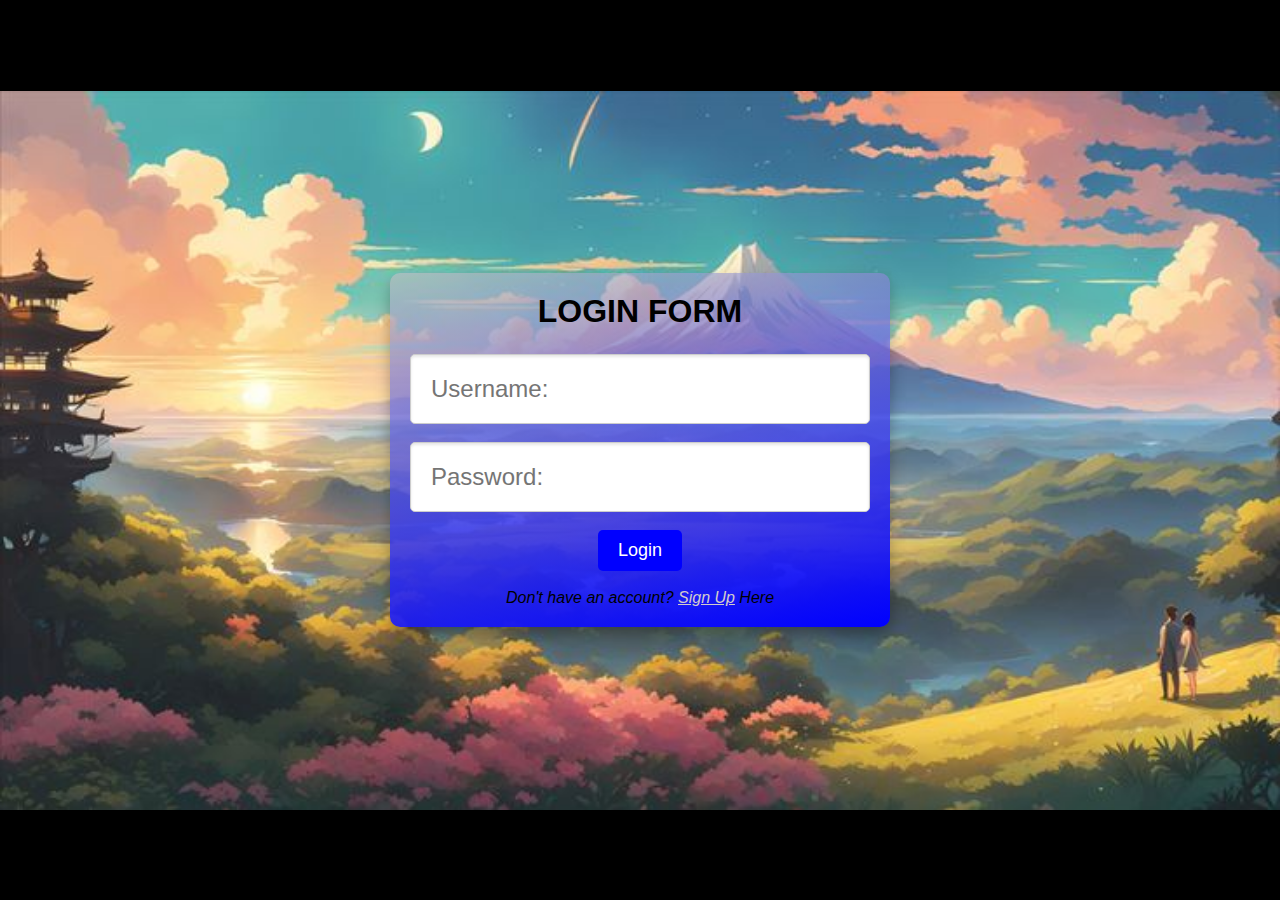
<file: Login.html>
<!DOCTYPE html>
<html>
<head>
    <title>Login Form</title>
    <style>
        * {
            margin: 0;
            padding: 0;
            box-sizing: border-box;
        }
        body {
            min-height: 100vh;
            background: white;
            display: flex;
            font-family: sans-serif;
            margin: 0;
            padding: 0;
            background-color: black;
            background-image: url('LBG.jpg');
            background-size: contain;
            background-repeat: no-repeat;
            background-position: center center;
            display: flex;
        }
        .con {
            margin: auto;
            width: 500px;
            max-width: 90%;
        }
        .con form {
            width: 100%;
            height: 26%;
            padding: 20px;
            background: linear-gradient(170deg, rgba(192,192,192,0.6), blue);
            border-radius: 10px;
            box-shadow: 0 8px 16px rgba(0,0,0,.3);
        }
        .con form h1 {
            text-align: center;
            margin-bottom: 24px;
            color: black;
        }

        .con form i a {
            color: rgb(212, 204, 204);
        }
        .error {
            color: red;
            text-align: center;
            margin-bottom: 20px;
        }
        
        .con form input[type="text"],
        .con form input[type="password"] {
            width: 100%;
            padding: 20px;
            font-size: 24px;
            border-radius: 5px;
            border: 1px solid #ccc;
            box-shadow: inset 0 2px 3px rgba(0,0,0,0.1);
        }
        .con form input[type="submit"] {
            padding: 10px 20px;
            font-size: 18px;
            border-radius: 5px;
            border: none;
            background-color: blue;
            color: white;
            cursor: pointer;
        }
        

    </style>
</head>
<body>
    <div class="con">
        <form id="login-form" novalidate>
            <h1>LOGIN FORM</h1>
            <center>
                <input type="text" name="Username" id="login-Username" placeholder="Username:" required />
                <br><br>
                <input type="password" name="Password" id="login-Password" placeholder="Password:" required />
                <br><br>
                <input type="submit" value="Login" />
                <br><br>
                <i> Don't have an account? <a href="signup.html">Sign Up</a> Here </i>
            </center>
        </form>
    </div>
    <script src="Javascript.js"></script>
</body>
</html>
</file>
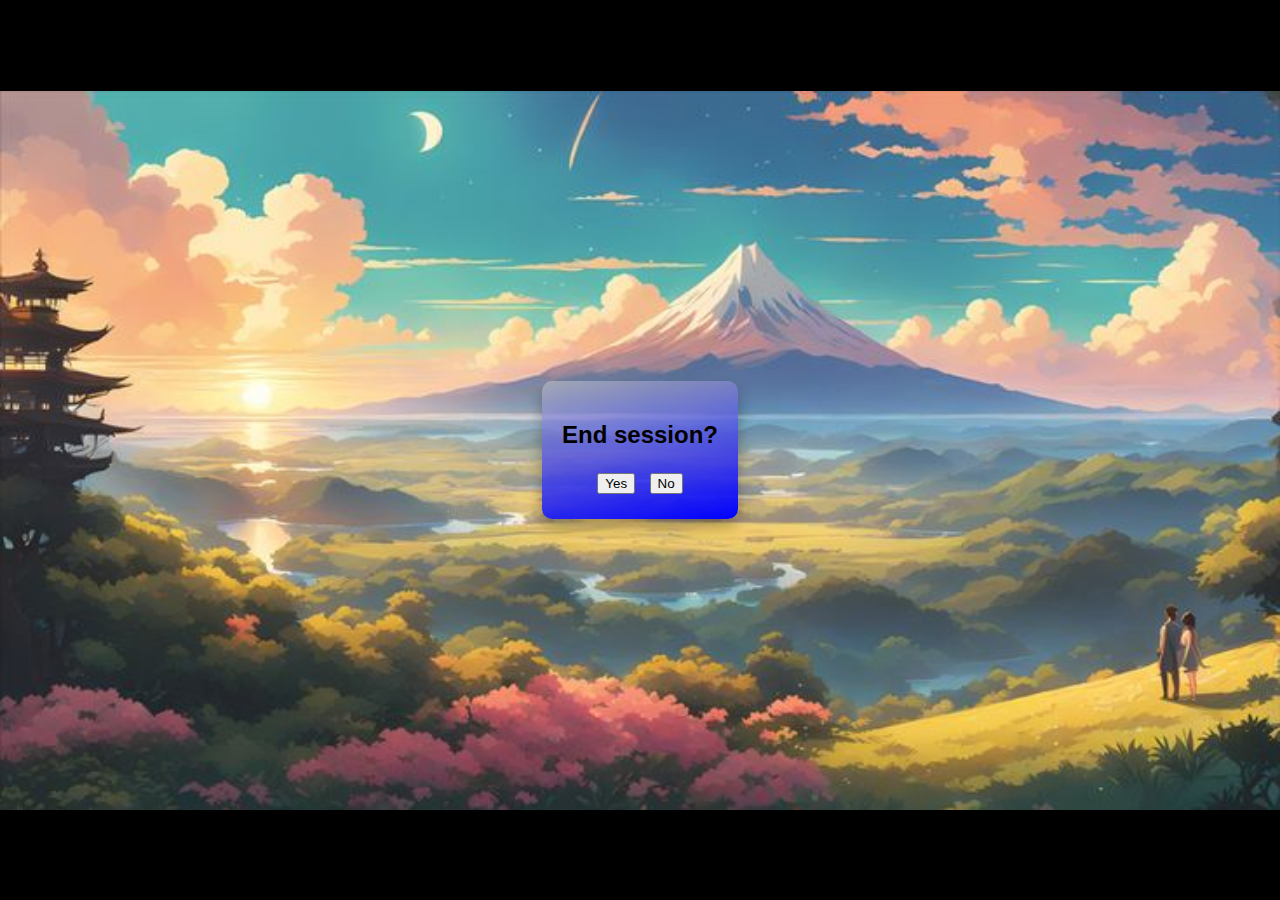
<file: Logout.html>
<!---------------------------------------------------------------------------------->
    <!DOCTYPE html>
    <html>
    <head>
        <title>Logout</title>
        <style>
            body {
            font-family: Arial, sans-serif;
            display: flex;
            justify-content: center;
            align-items: center;
            height: 100vh;
            margin: 0;
            padding: 0;
            background-color: black; 
            background-image: url('LBG.jpg');
            background-size: contain;
            background-repeat: no-repeat;
            background-position: center center;
            display: flex;
    
            }
    
            .container {
            text-align: center;
            background-color: white;
            padding: 20px;
            background: linear-gradient(170deg, rgba(192,192,192,0.6), blue);
            border-radius: 10px;
            box-shadow: 0 8px 16px rgba(0,0,0,.3);
            }
            button {
            margin: 5px;
            }
        </style>
    </head>
    <body>
        <div class="container">
            <h2>End session?</h2>
            <form id="logout-form">
                <button type="button" onclick="confirmLogout(true)">Yes</button>
                <button type="button" onclick="confirmLogout(false)">No</button>
            </form>
        </div>
    
        <script>
            function confirmLogout(confirm) {
                if (confirm) {
                    window.location.href = 'Login.html';
                } else {
                    window.history.back();
                }
            }
        </script>
    </body>
    </html>
</file>
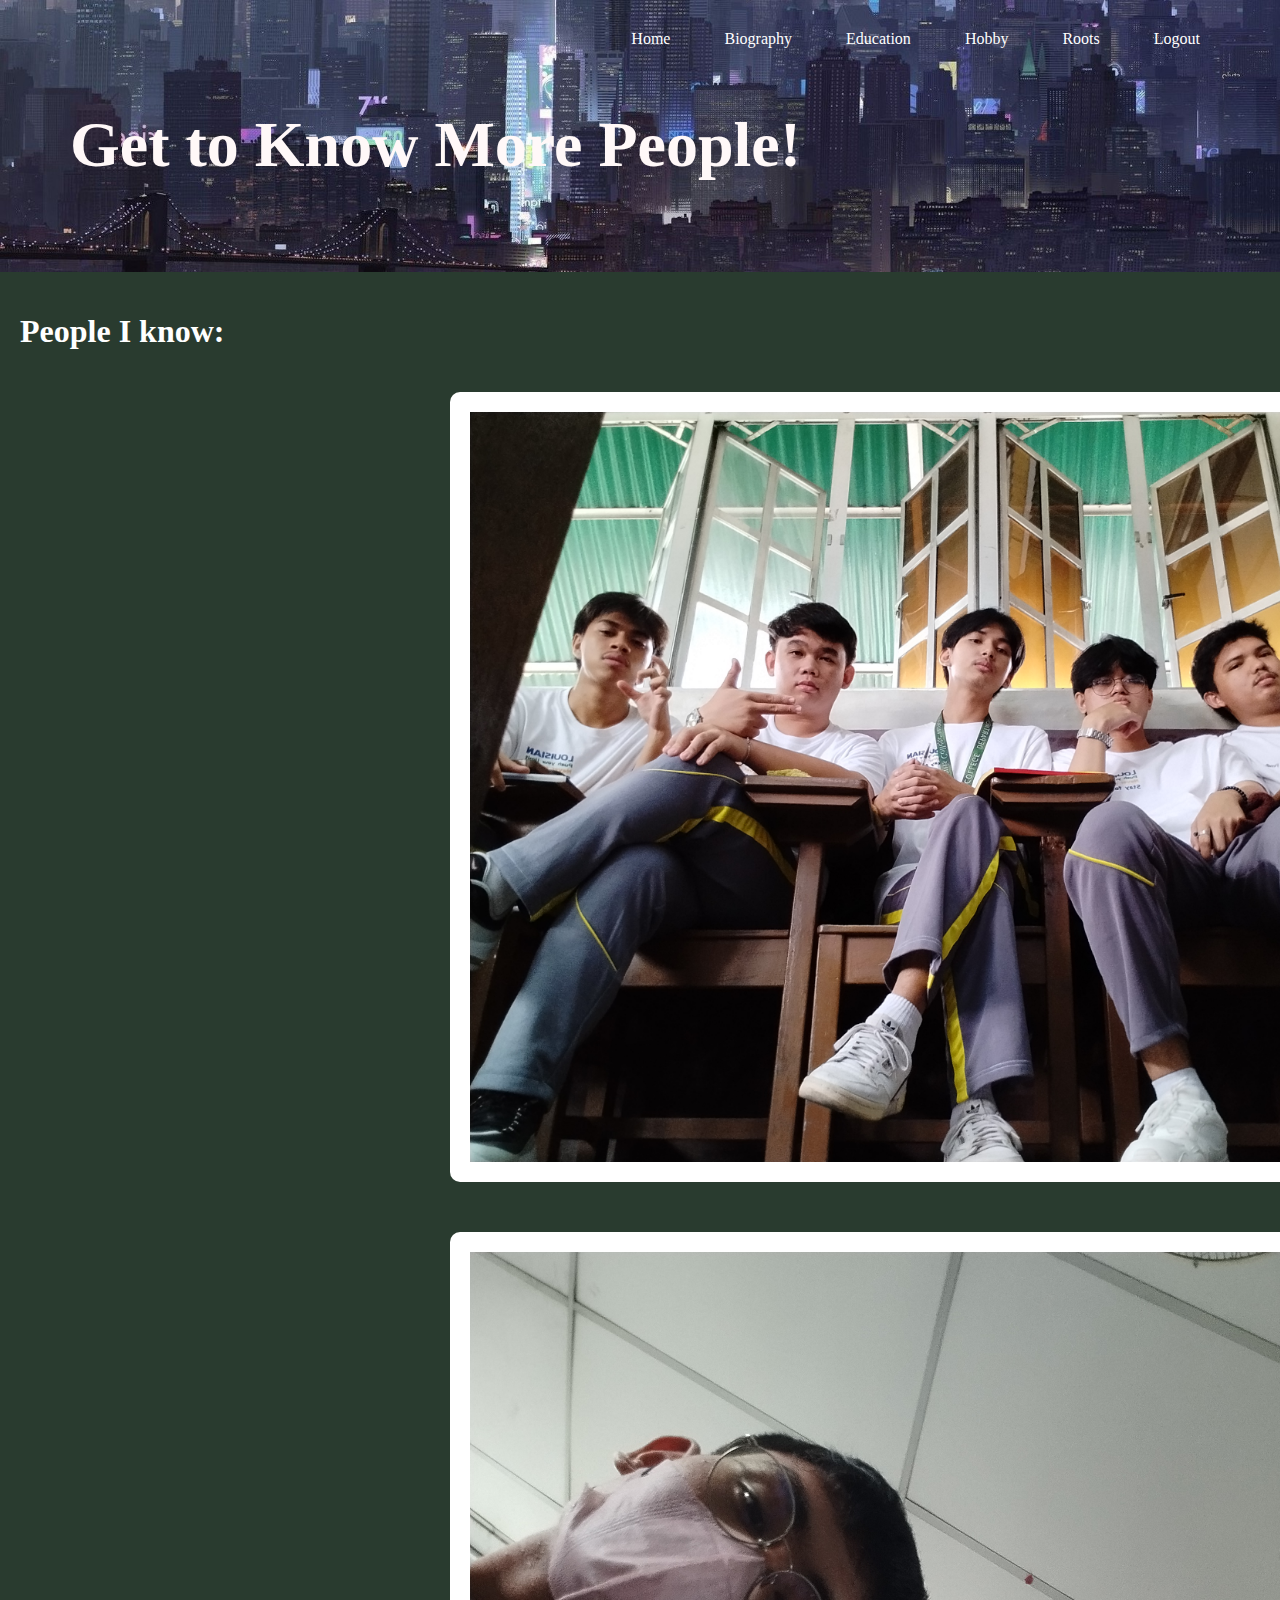
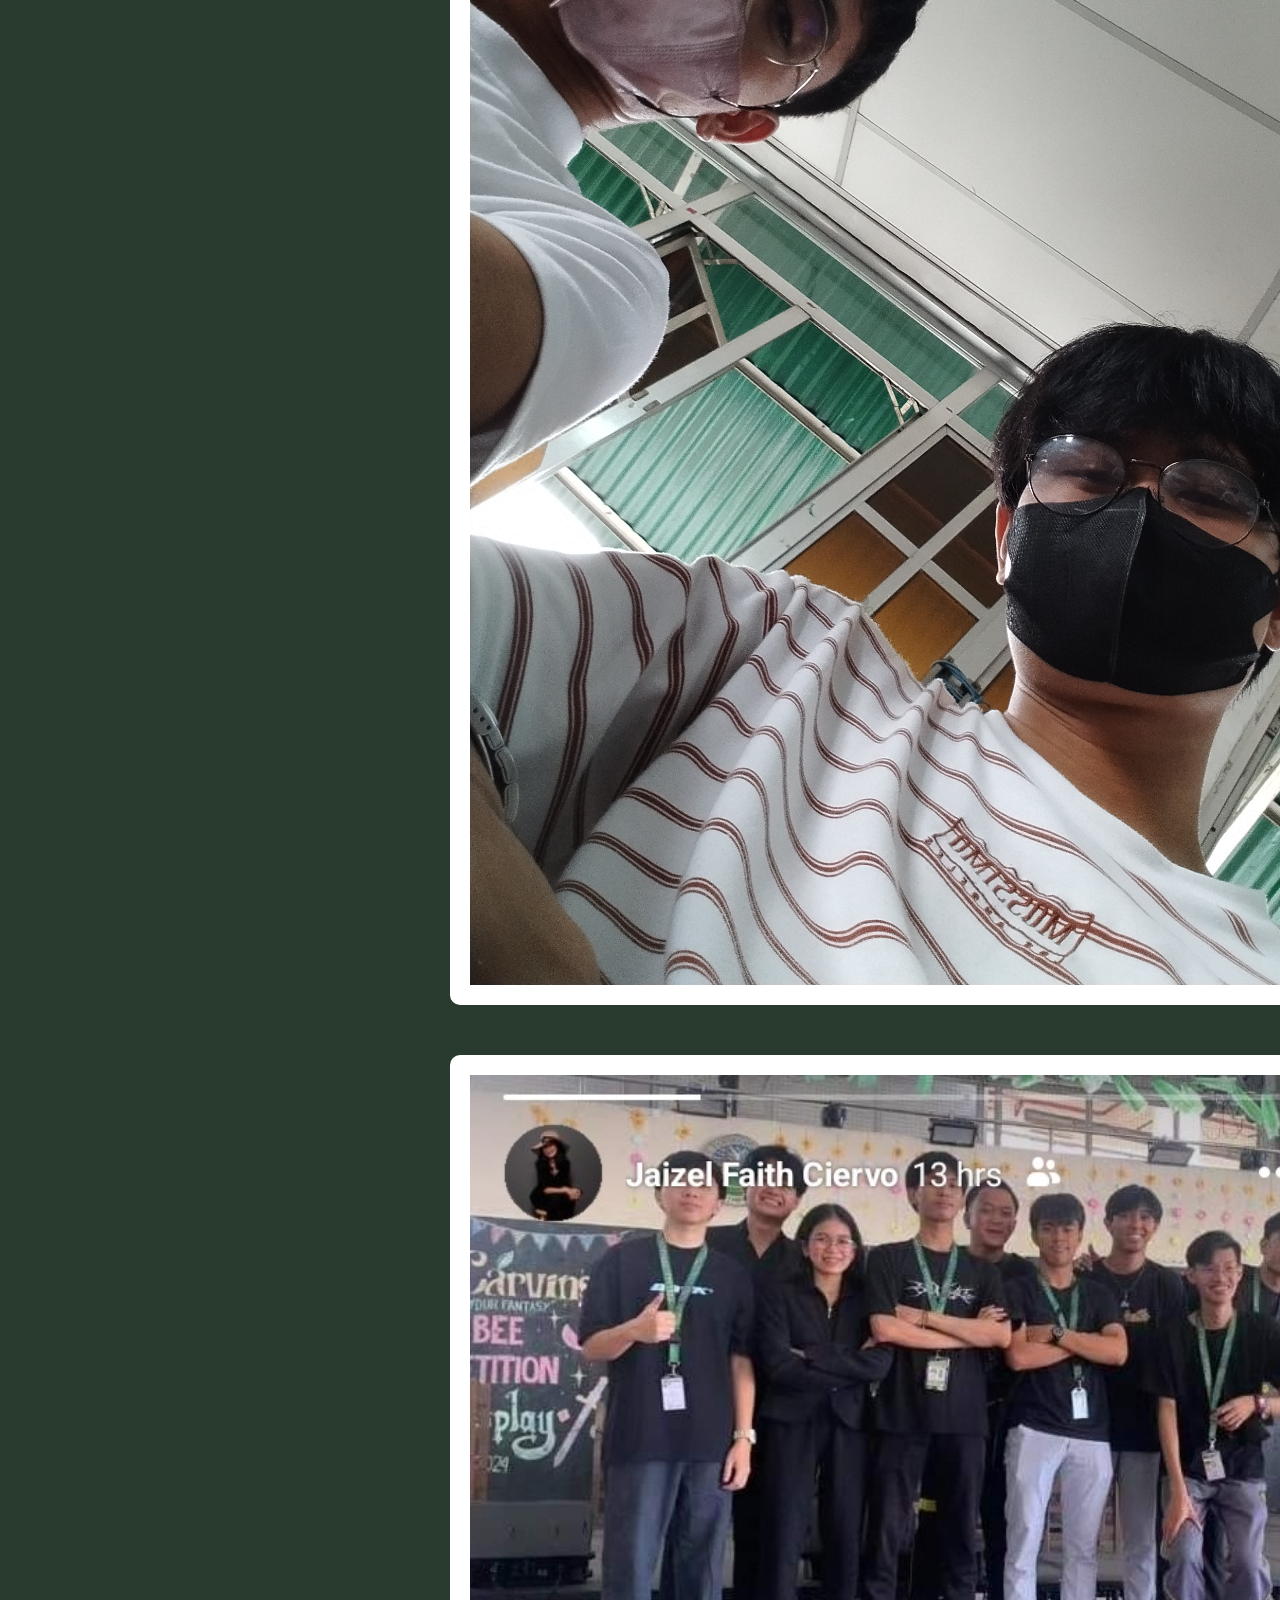
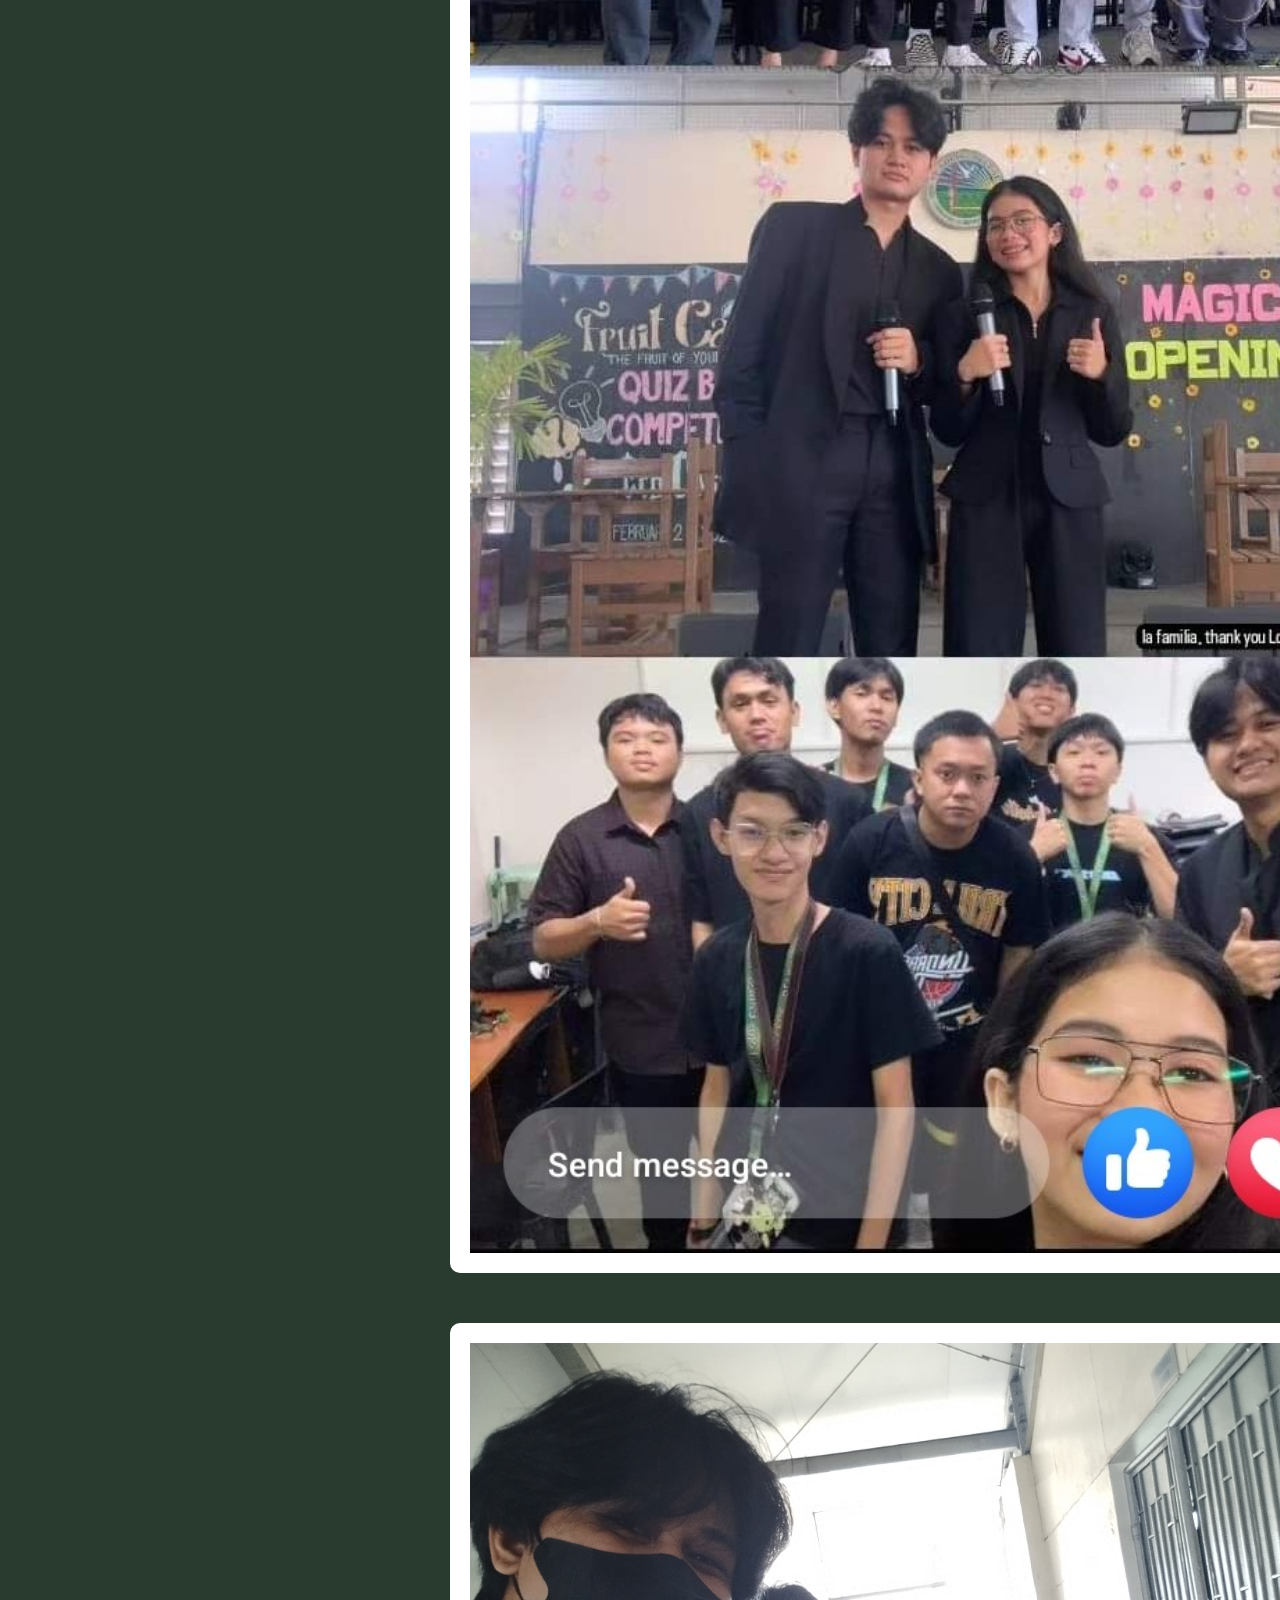
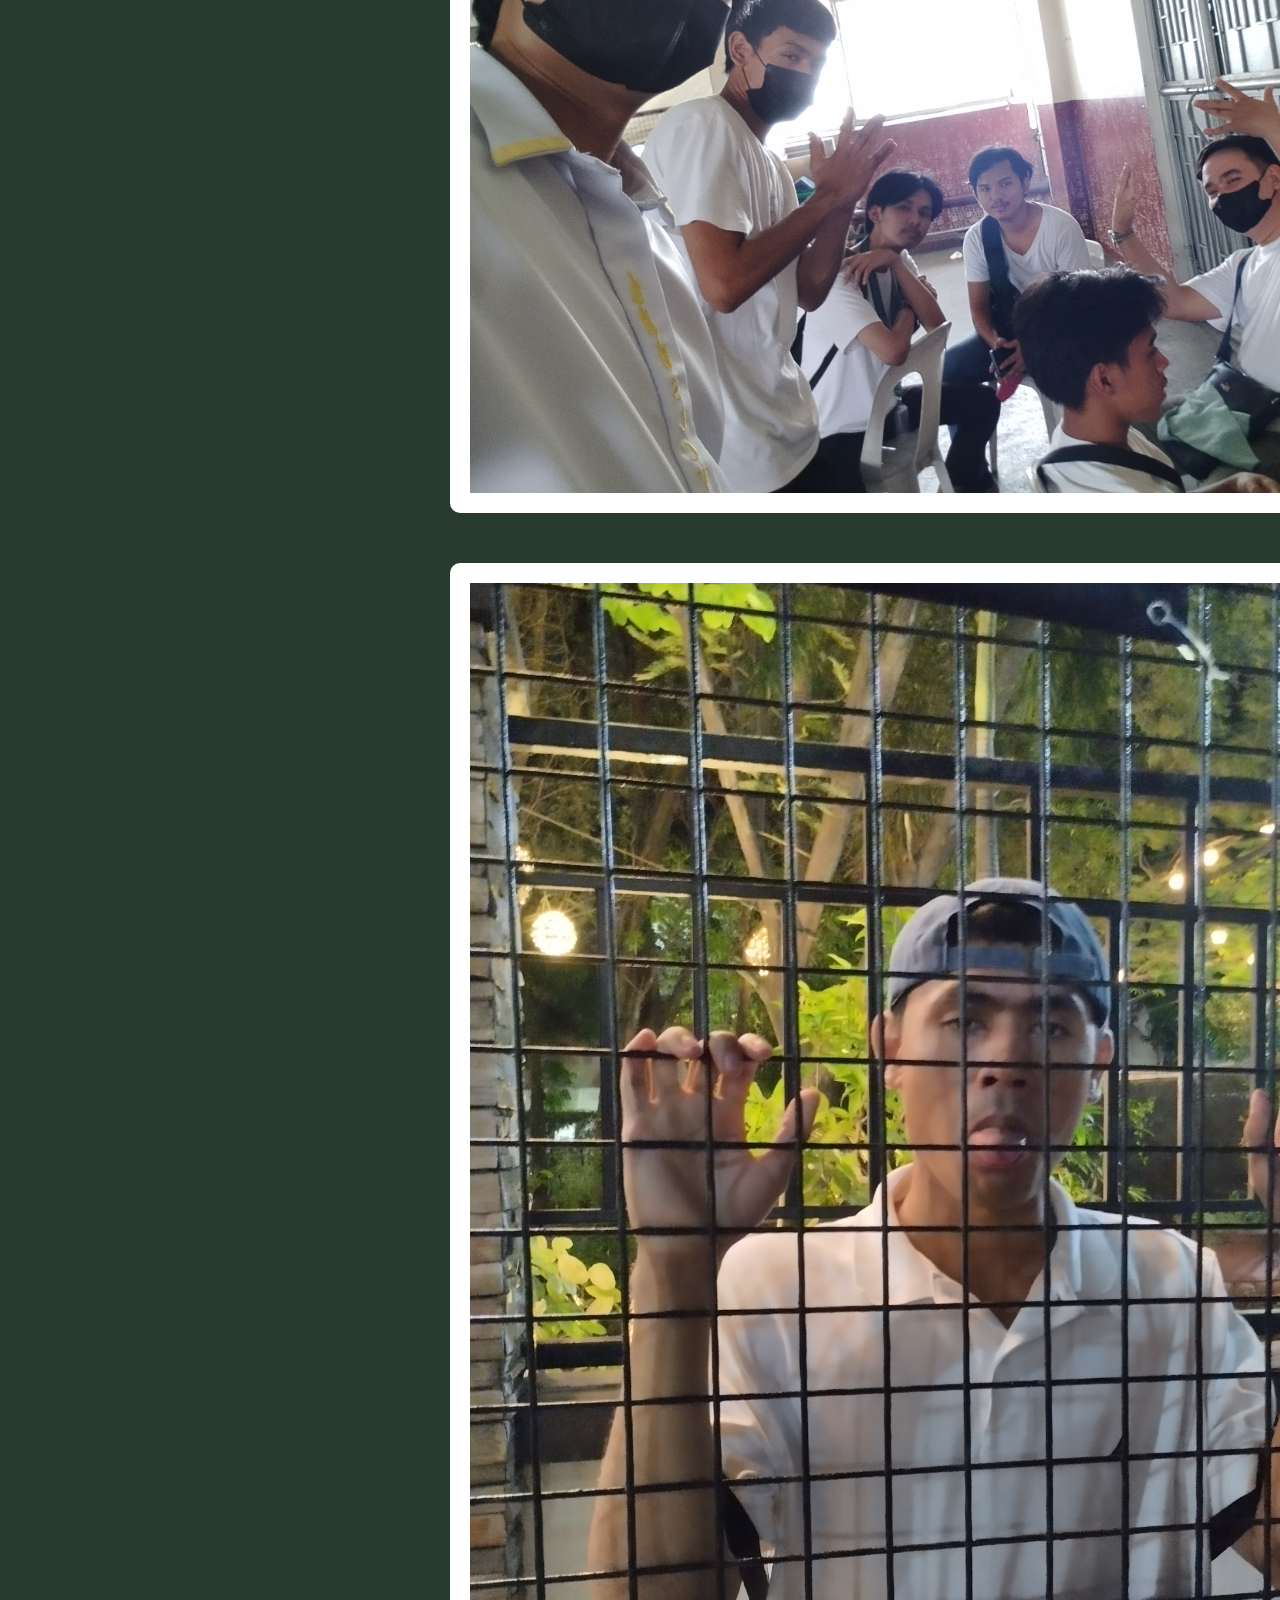
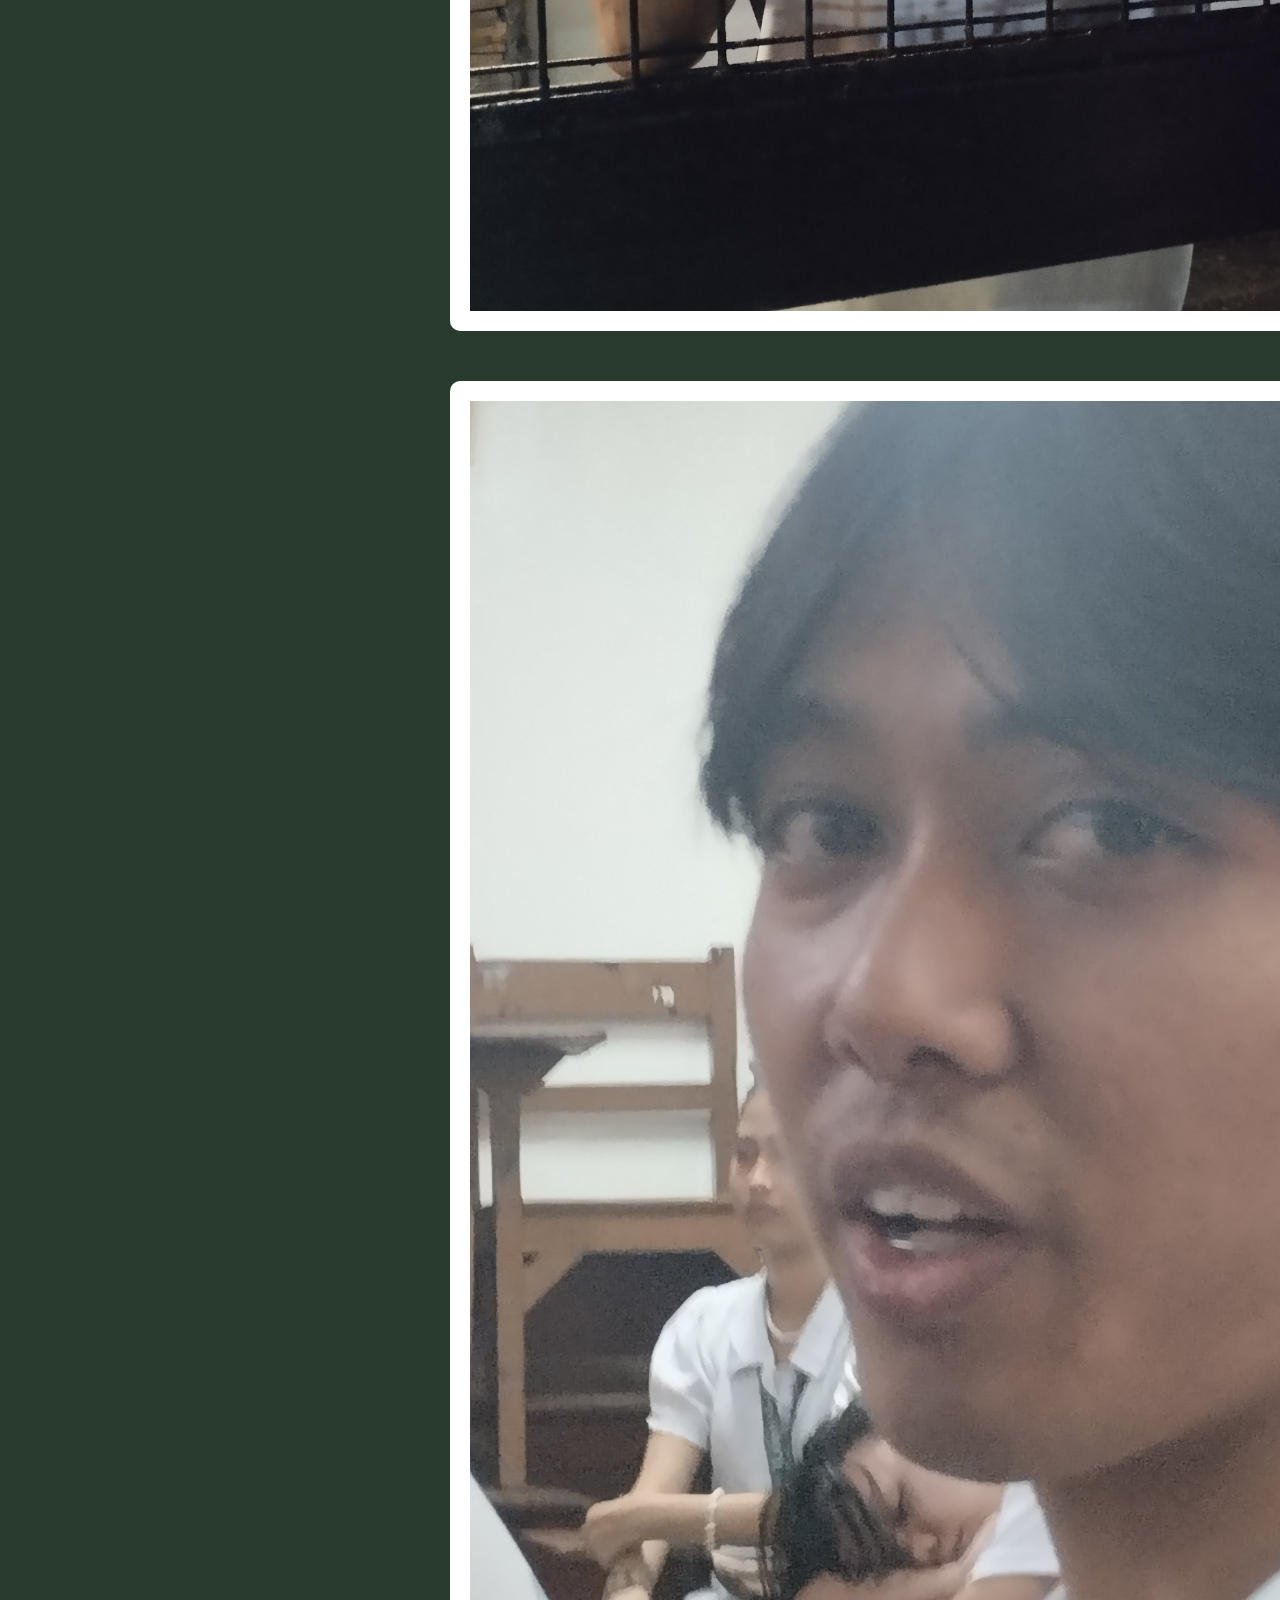
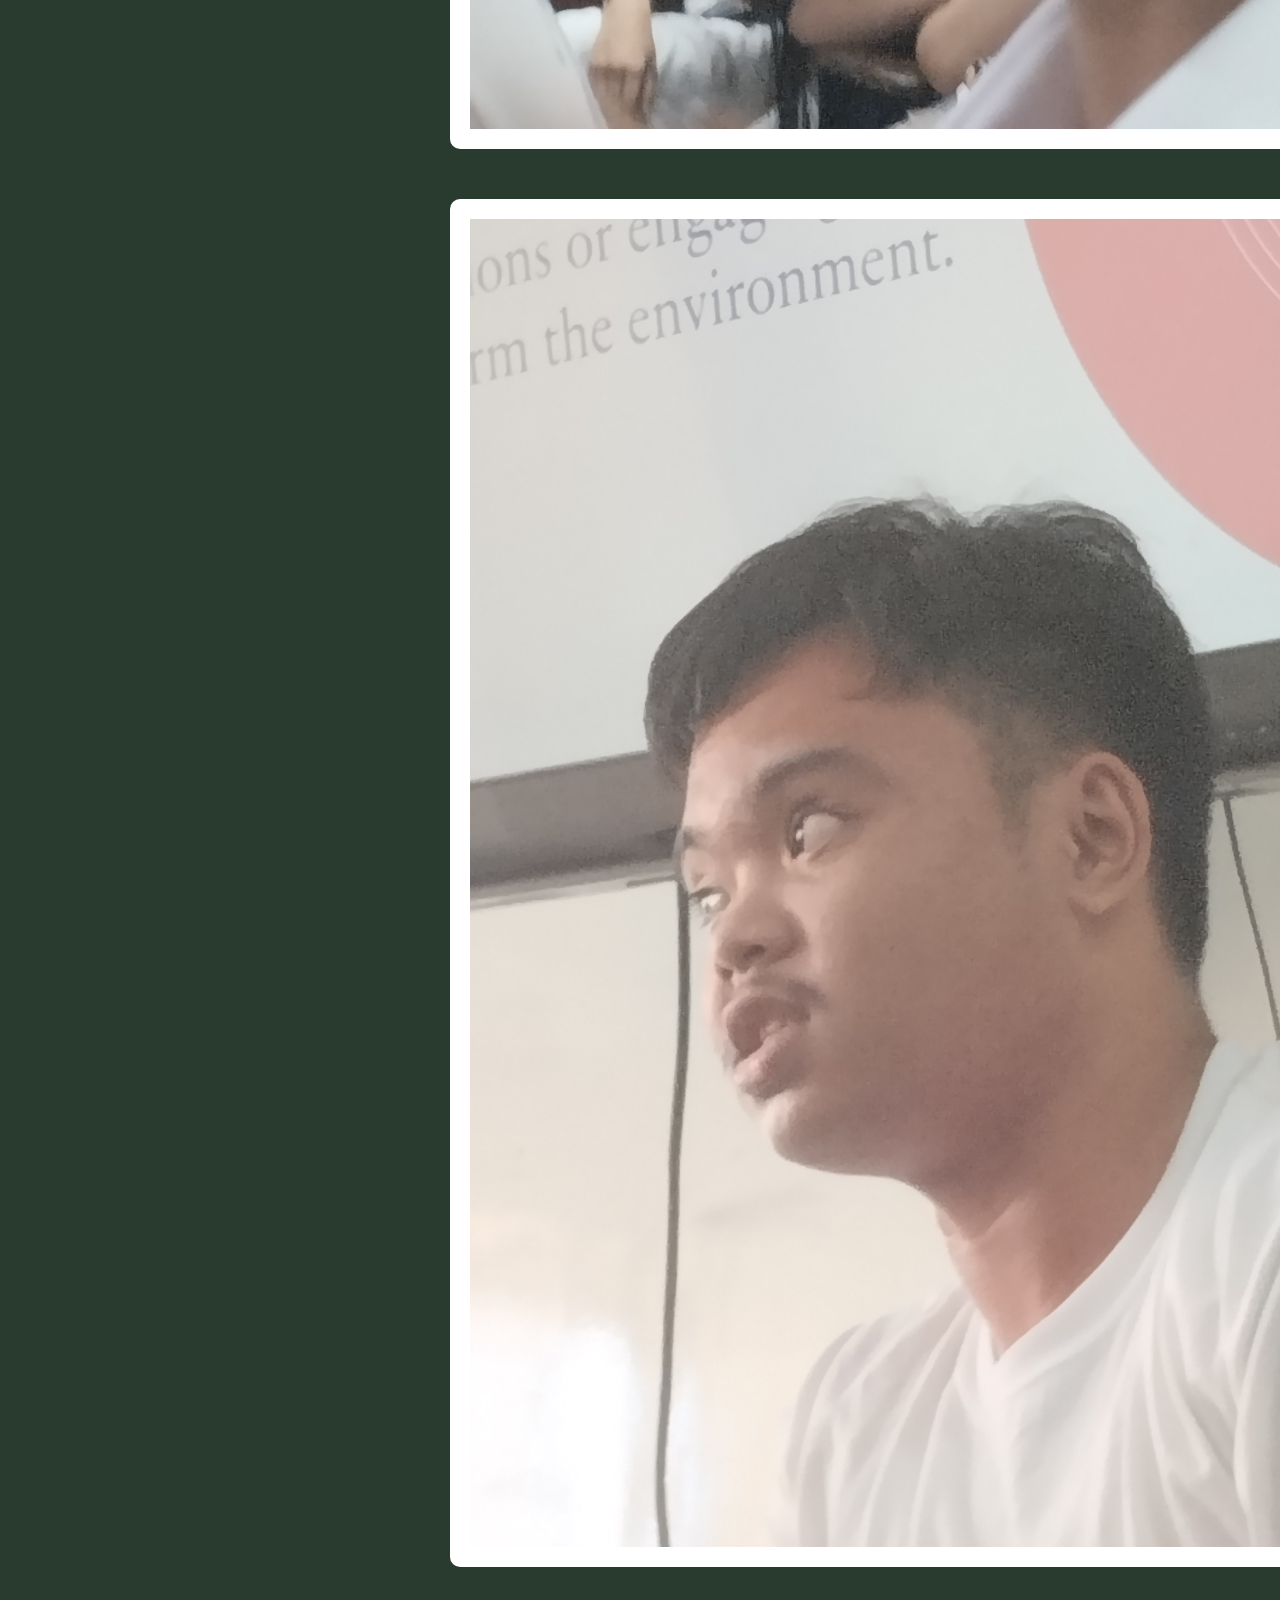
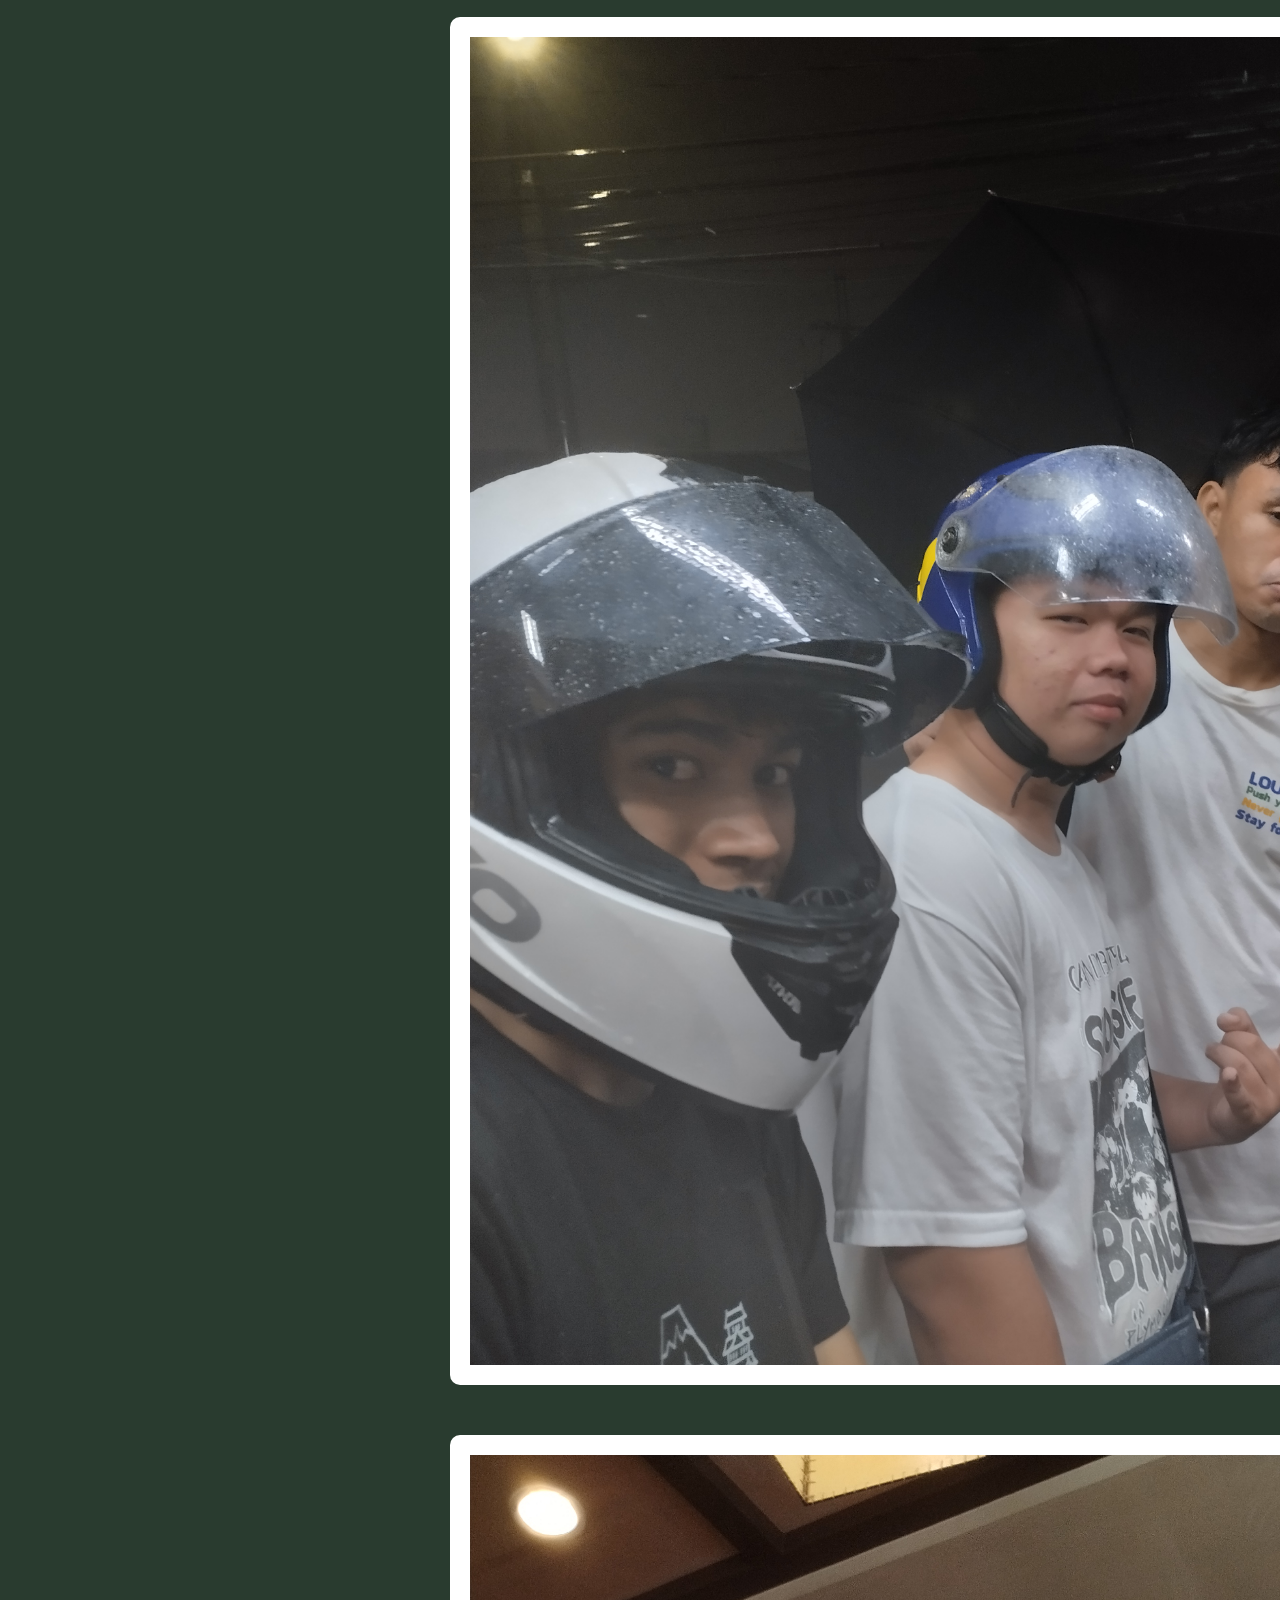
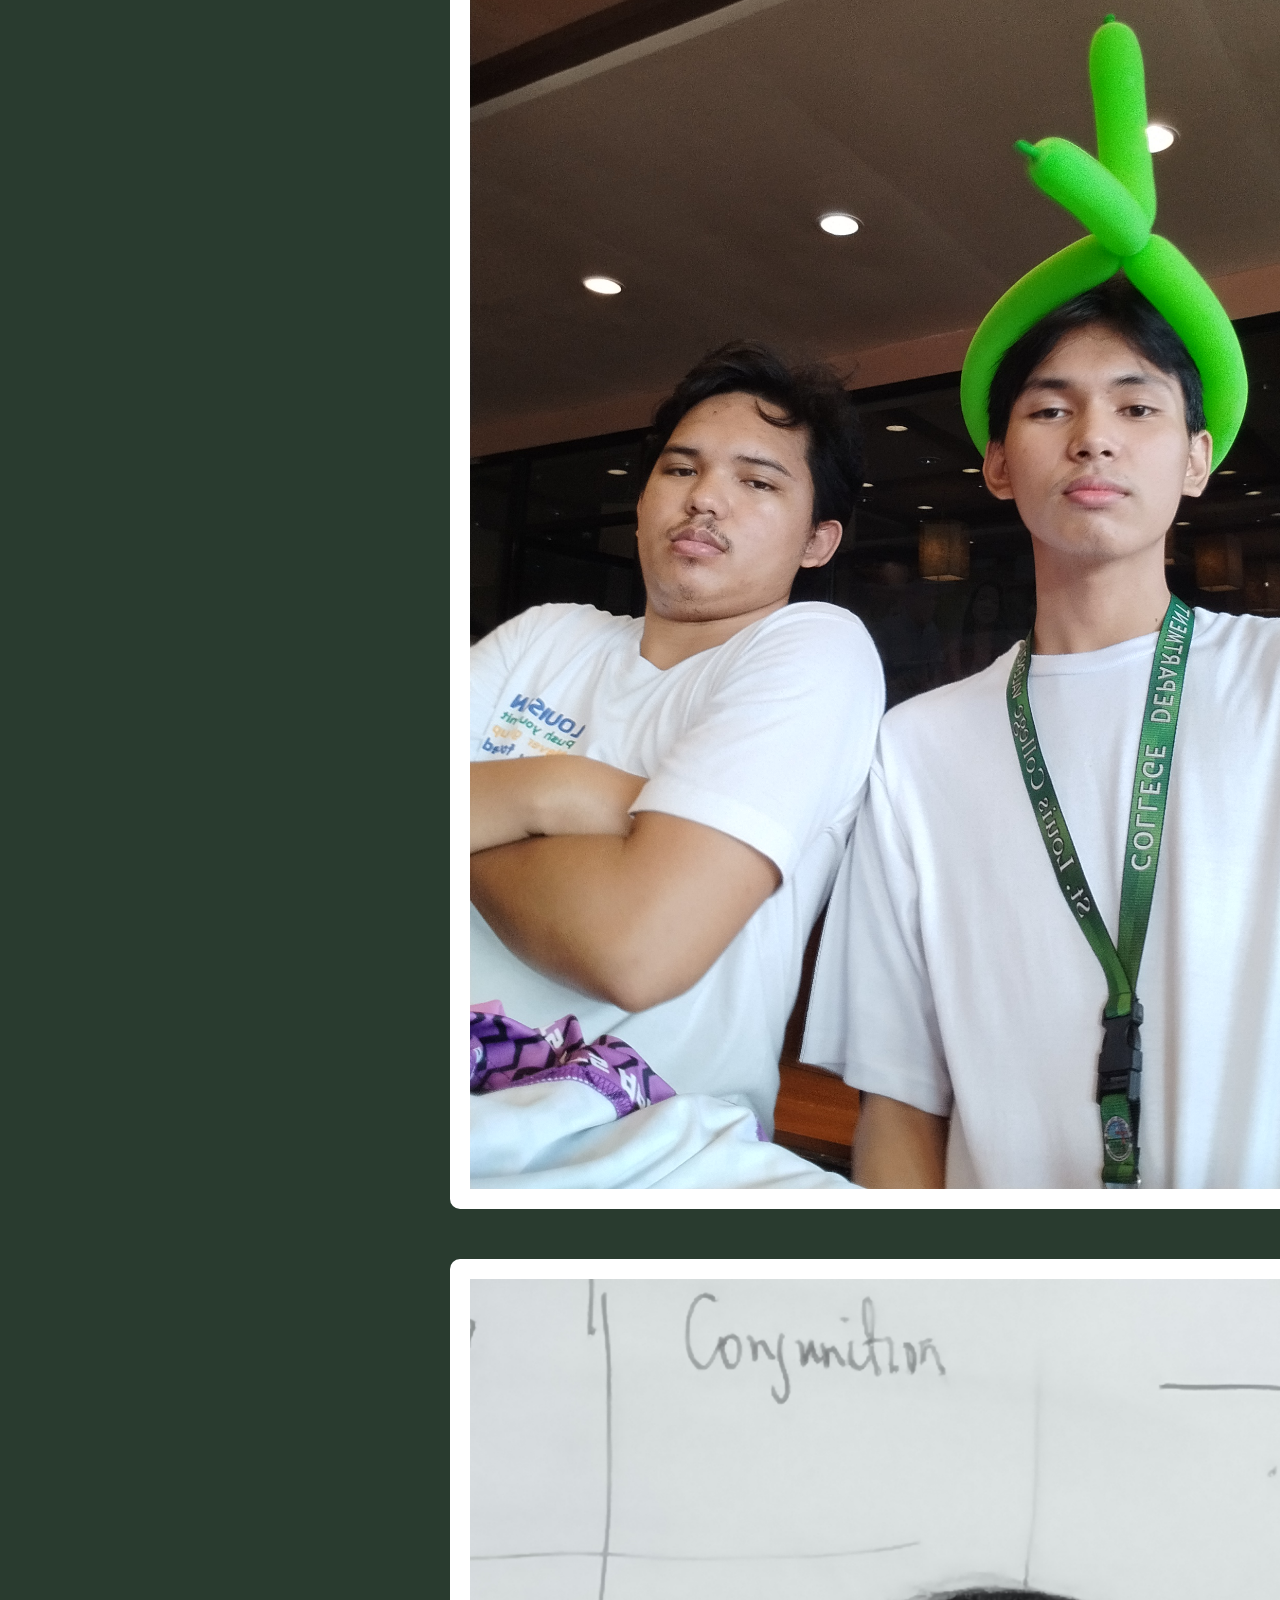
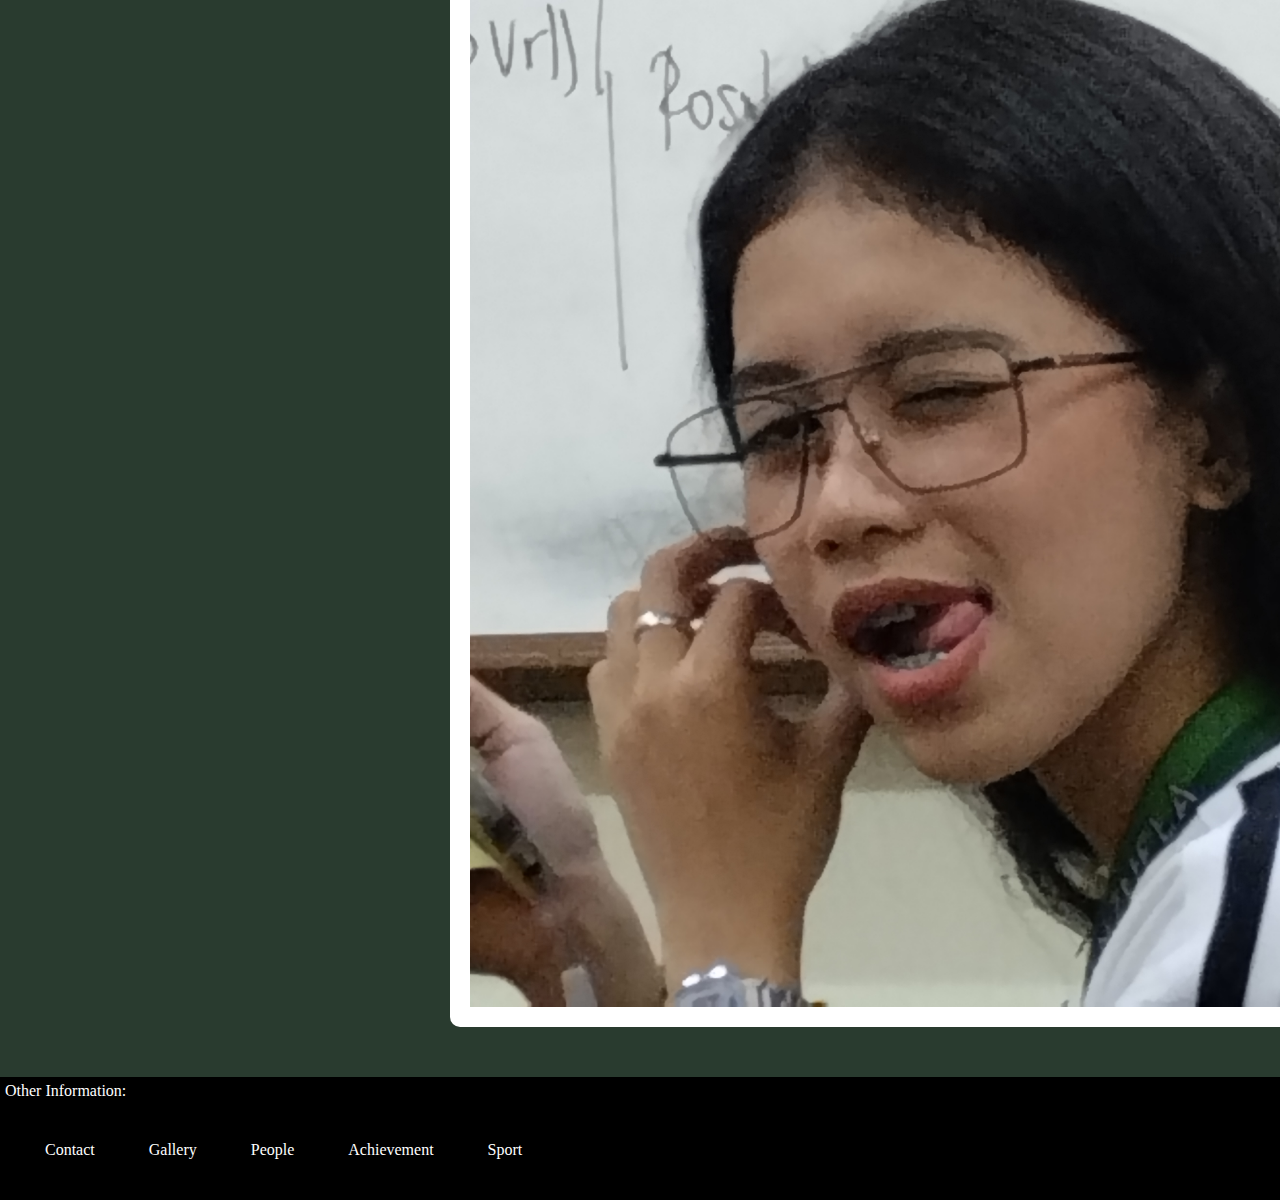
<file: People.html>
<!DOCTYPE html>
<html lang="en">
    
<head>
    <title>Personalwebsite</title>
    <link rel="stylesheet" href="style.css">


</head>

<body class="people" >
    <header class="people">
        <nav>
            <ul class="people">
                <li><a href="index.html">Home</a></li>
                <li><a href="Biography.html">Biography</a></li>
                <li><a href="Education.html">Education</a></li>
                <li><a href="Hobby.html">Hobby</a></li>
                <li><a href="Roots.html">Roots</a></li>
                <li><a href="Logout.html">Logout</a></li>
            </ul>
        </nav>
        <h1>Get to Know More People!</h1>      
    </header>


    <section class="people">
        <h1 class="people">People I know:</h1>  
        <figure class="people">
            <img src="p1.jpg" alt="">
            <figcaption></figcaption>
        </figure>
        <figure class="people">
            <img src="p2.jpg" alt="">
            <figcaption></figcaption>
        </figure>
        <figure class="people">
            <img src="p3.jpg" alt="">
            <figcaption></figcaption>
        </figure>
        <figure class="people">
            <img src="p4.jpg" alt="">
            <figcaption></figcaption>
        </figure>
        <figure class="people">
            <img src="p6.jpg" alt="">
            <figcaption></figcaption>
        </figure>
        <figure class="people">
            <img src="p7.jpg" alt="">
            <figcaption></figcaption>
        </figure>

        <figure class="people">
            <img src="p8.jpg" alt="">
            <figcaption></figcaption>
        </figure>

        <figure class="people">
            <img src="p9.jpg" alt="">
            <figcaption></figcaption>
        </figure>

        <figure class="people">
            <img src="p10.jpg" alt="">
            <figcaption></figcaption>
        </figure>

        <figure class="people">
            <img src="p11.jpg" alt="">
            <figcaption></figcaption>
        </figure>

    </section>


    <footer class="people">
        <H7>Other Information:</H6>
        <nav>
            <ul class="people">
                <li><a href="Contact.html">Contact</a></li>
                <li><a href="Gallery.html">Gallery</a></li>
                <li><a href="People.html">People</a></li>
                <li><a href="Achievement.html">Achievement</a></li>
                <li><a href="Sport.html">Sport</a></li>
            </ul>
        </nav>
    </footer>

</body>

</html>
</file>
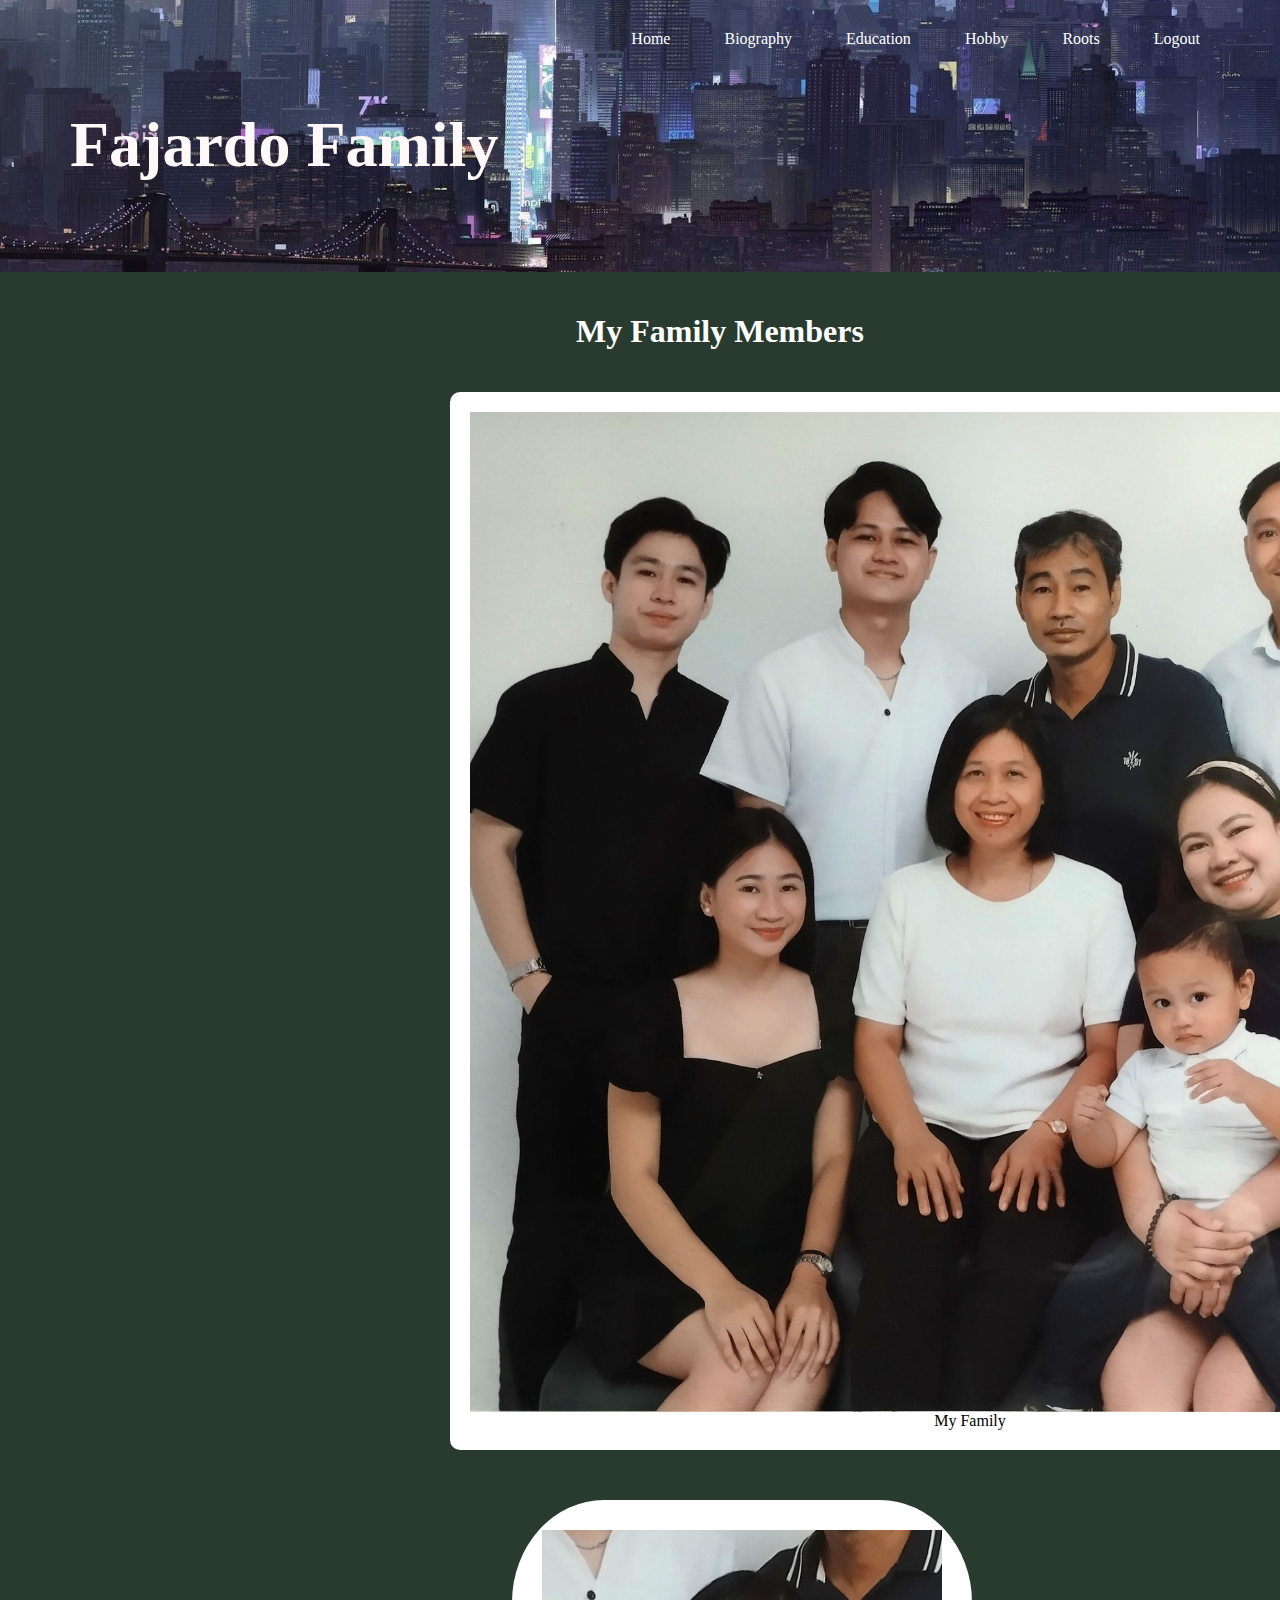
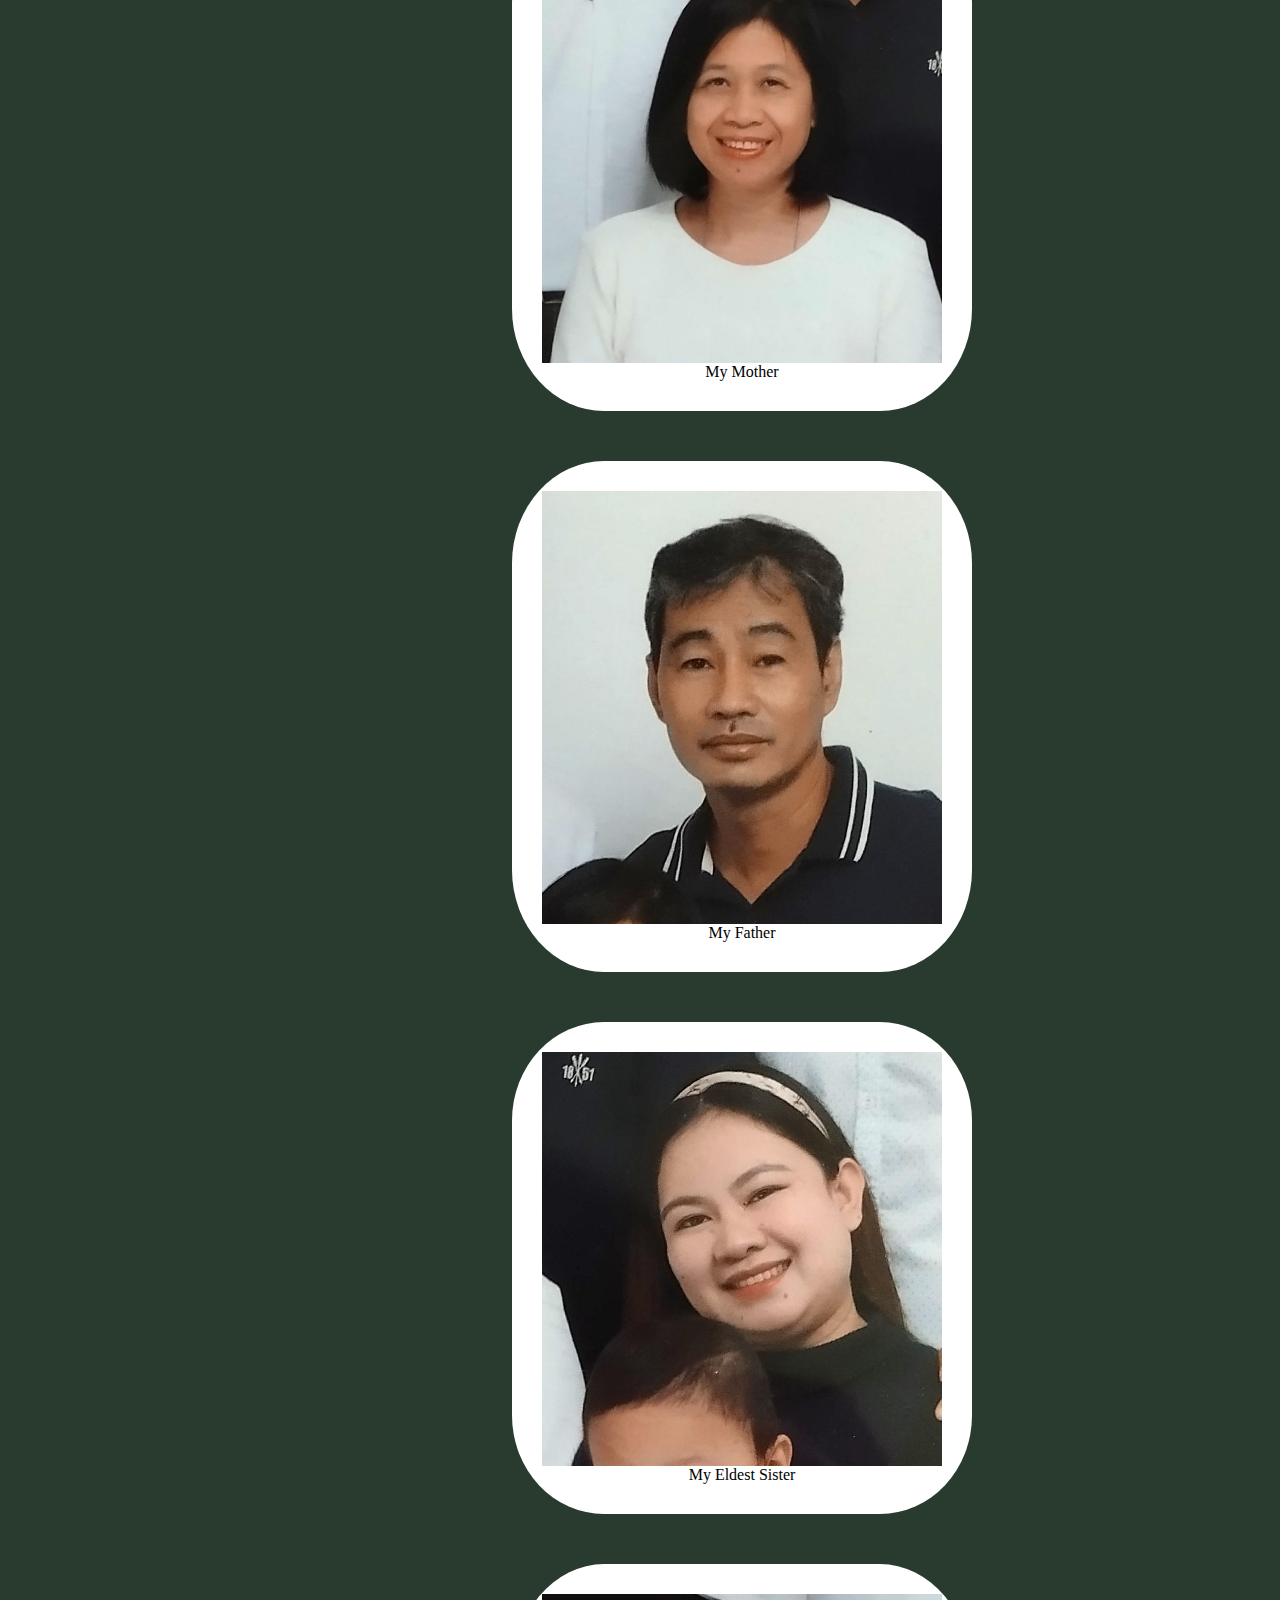
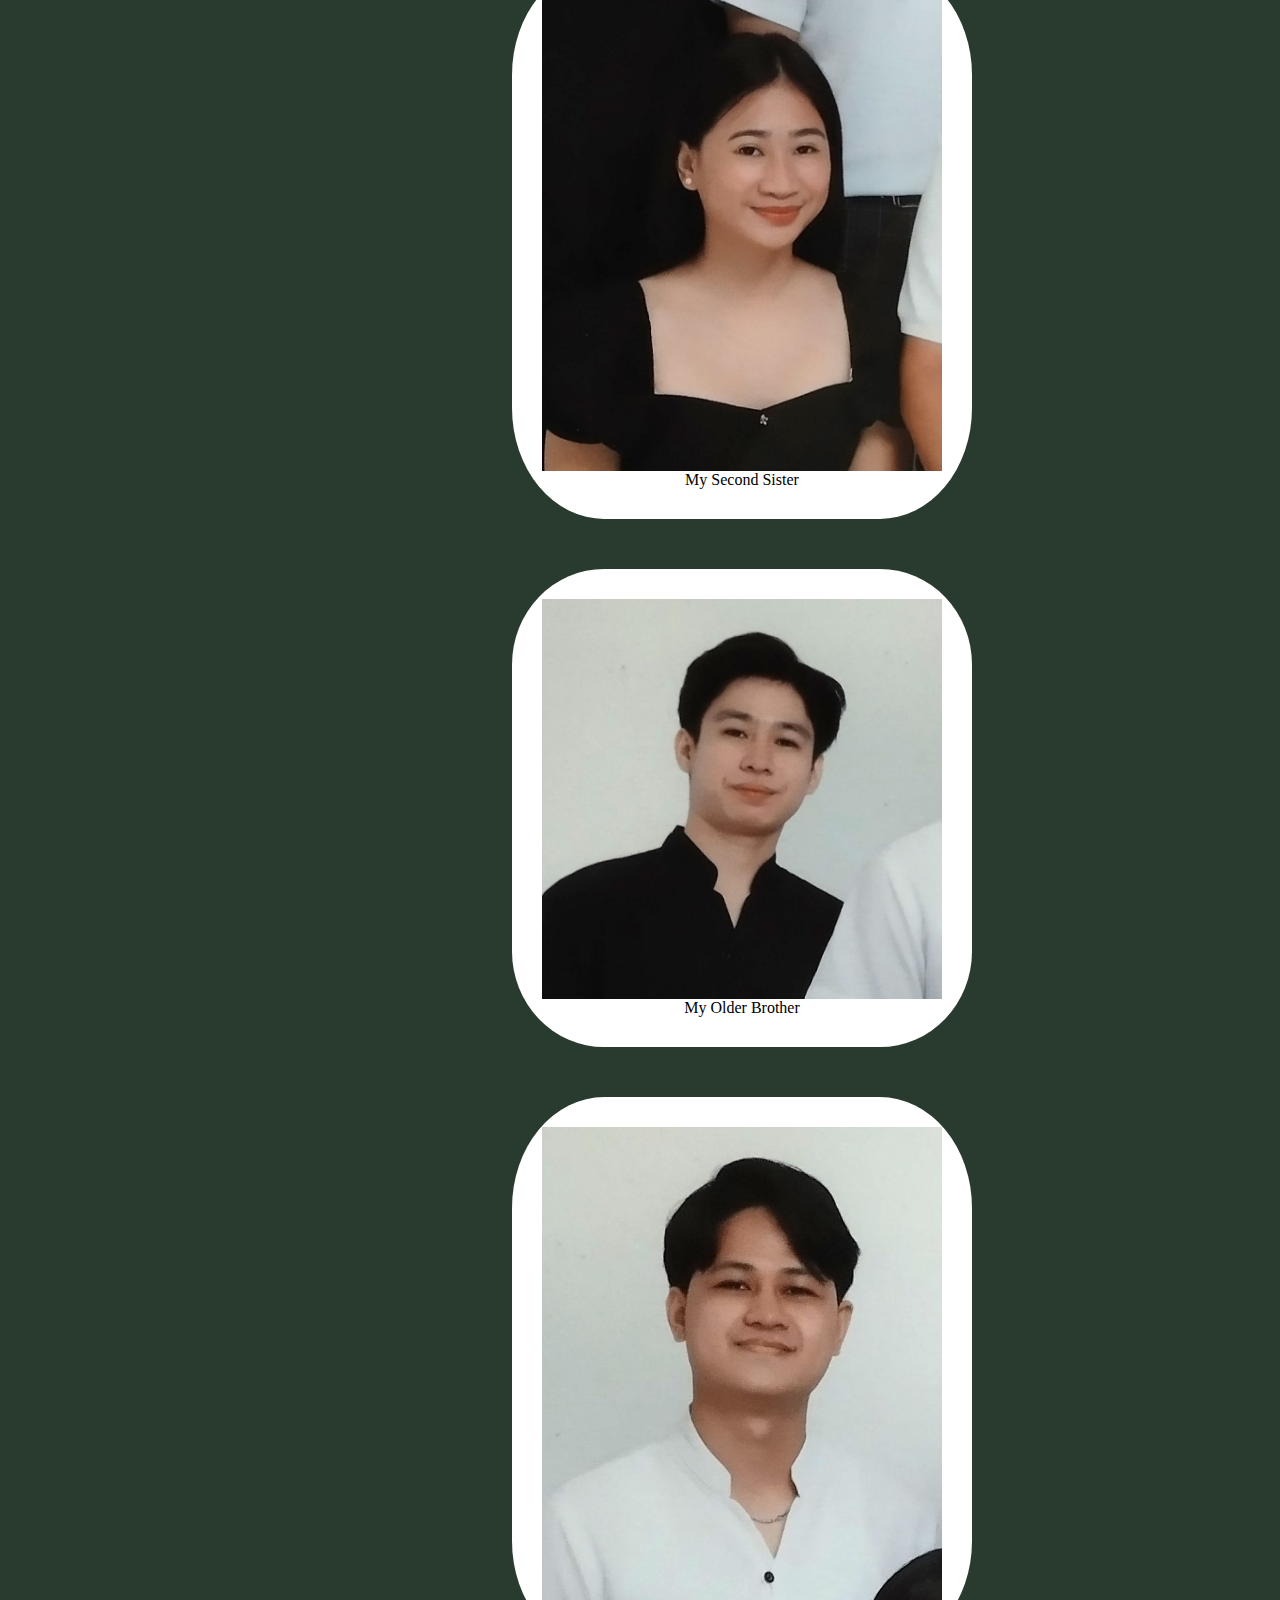
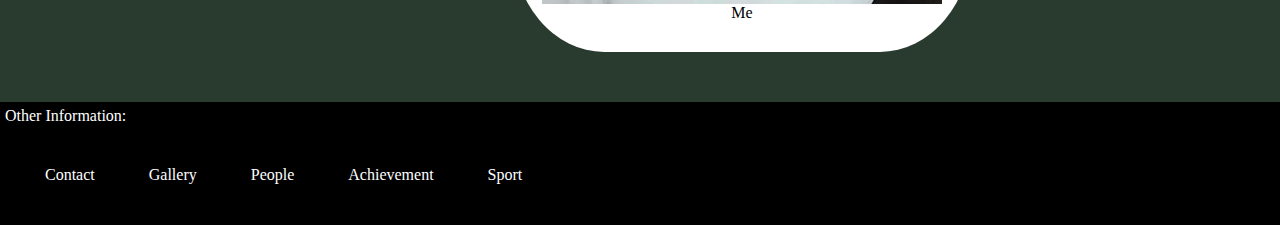
<file: Roots.html>
<!DOCTYPE html>
<html lang="en">
    
<head>
    <title>Personalwebsite</title>
    <link rel="stylesheet" href="style.css">


</head>

<body class="root" >
    <header class="root">
        <nav>
            <ul class="root">
                <li><a href="index.html">Home</a></li>
                <li><a href="Biography.html">Biography</a></li>
                <li><a href="Education.html">Education</a></li>
                <li><a href="Hobby.html">Hobby</a></li>
                <li><a href="Roots.html">Roots</a></li>
                <li><a href="Logout.html">Logout</a></li>
            </ul>
        </nav>
        <h1>Fajardo Family</h1>      
    </header>


    <section class="root">
        <h1 class="root">My Family Members</h1>

        <figure class="root">
            <img src="10.jpg" alt="fajardo family">
            <figcaption>My Family</figcaption>
        </figure>

        <figure class="root1">
            <img src="13.jpg" alt="Mother">
            <figcaption>My Mother</figcaption>
        </figure>

        <figure class="root1">
            <img src="14.jpg" alt="Father">
            <figcaption>My Father</figcaption>
        </figure>

        <figure class="root1">
            <img src="15.jpg" alt="My Eldest Sister">
            <figcaption>My Eldest Sister</figcaption>
        </figure>
        <figure class="root1">
            <img src="12.jpg" alt="My Second Sister">
            <figcaption>My Second Sister</figcaption>
        </figure>

        <figure class="root1">
            <img src="11.jpg" alt="My Older Brother">
            <figcaption>My Older Brother</figcaption>
        </figure>

        <figure class="root1">
            <img src="17.jpg" alt="Me">
            <figcaption>Me</figcaption>
        </figure>
        
    </section>


    <footer class="education">
        <H7>Other Information:</H6>
        <nav>
            <ul class="education">
                <li><a href="Contact.html">Contact</a></li>
                <li><a href="Gallery.html">Gallery</a></li>
                <li><a href="People.html">People</a></li>
                <li><a href="Achievement.html">Achievement</a></li>
                <li><a href="Sport.html">Sport</a></li>
            </ul>
        </nav>
    </footer>

</body>

</html>
</file>
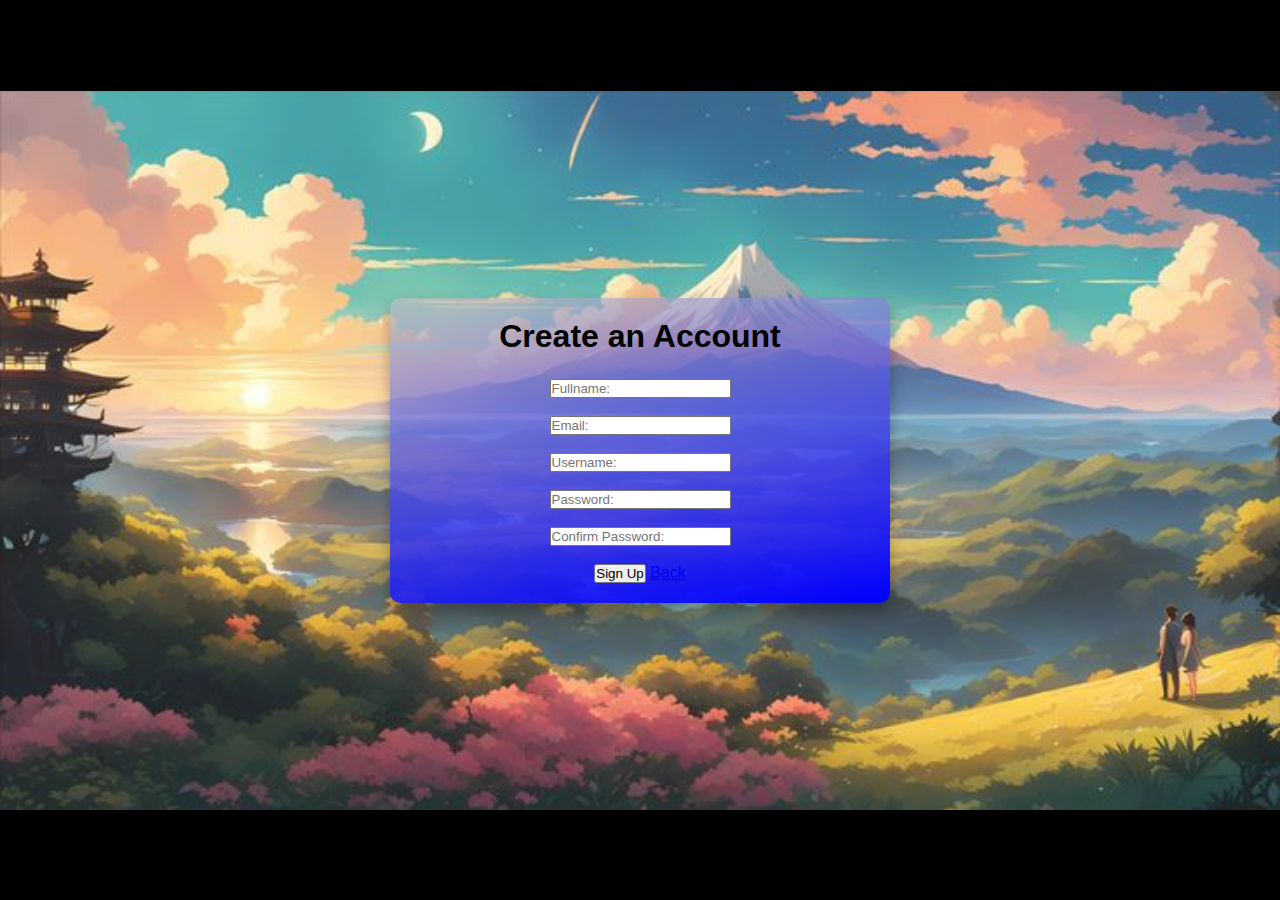
<file: Signup.html>
<!DOCTYPE html>
<html>
<head>
    <title>Registration Form</title>
    <style>
        * {
            margin: 0;
            padding: 0;
            box-sizing: border-box;
        }
        body {
            min-height: 100vh;
            background: white;
            display: flex;
            font-family: sans-serif;
            margin: 0;
            padding: 0;
            background-color: black; 
            background-image: url('LBG.jpg');
            background-size: contain;
            background-repeat: no-repeat;
            background-position: center center;
            display: flex;
        }
        .container {
            margin: auto;
            width: 500px;
            max-width: 90%;
        }
        .container form {
            width: 100%;
            height: 40%;
            padding: 20px;
            background: linear-gradient(170deg, rgba(192,192,192,0.6), blue);
            border-radius: 10px;
            box-shadow: 0 8px 16px rgba(0,0,0,.3);
        }
        .container form h1 {
            text-align: center;
            margin-bottom: 24px;
            color: black;
        }
    </style>
</head>
<body>
    <div class="container">
        <form id="signup-form" novalidate>
            <center>
                <h1>Create an Account</h1>
                <div id="con">
                    <input type="text" name="Fullname" id="Fullname" placeholder="Fullname:" required /> 
                    <br><br>
                    <input type="email" name="Email" id="Email" placeholder="Email:" required /> 
                    <br><br>
                    <input type="text" name="Username" id="Username" placeholder="Username:" required /> 
                    <br><br>
                    <input type="password" name="Password" id="Password" placeholder="Password:" required /> 
                    <br><br>
                    <input type="password" name="ConfirmPassword" id="ConfirmPassword" placeholder="Confirm Password:" required /> 
                    <br><br>
                    <input type="submit" value="Sign Up" />
                    <a href="login.html">Back</a>
                </div>
            </center>
        </form>
    </div>
    <script src="Javascript.js"></script>
</body>
</html>
</file>
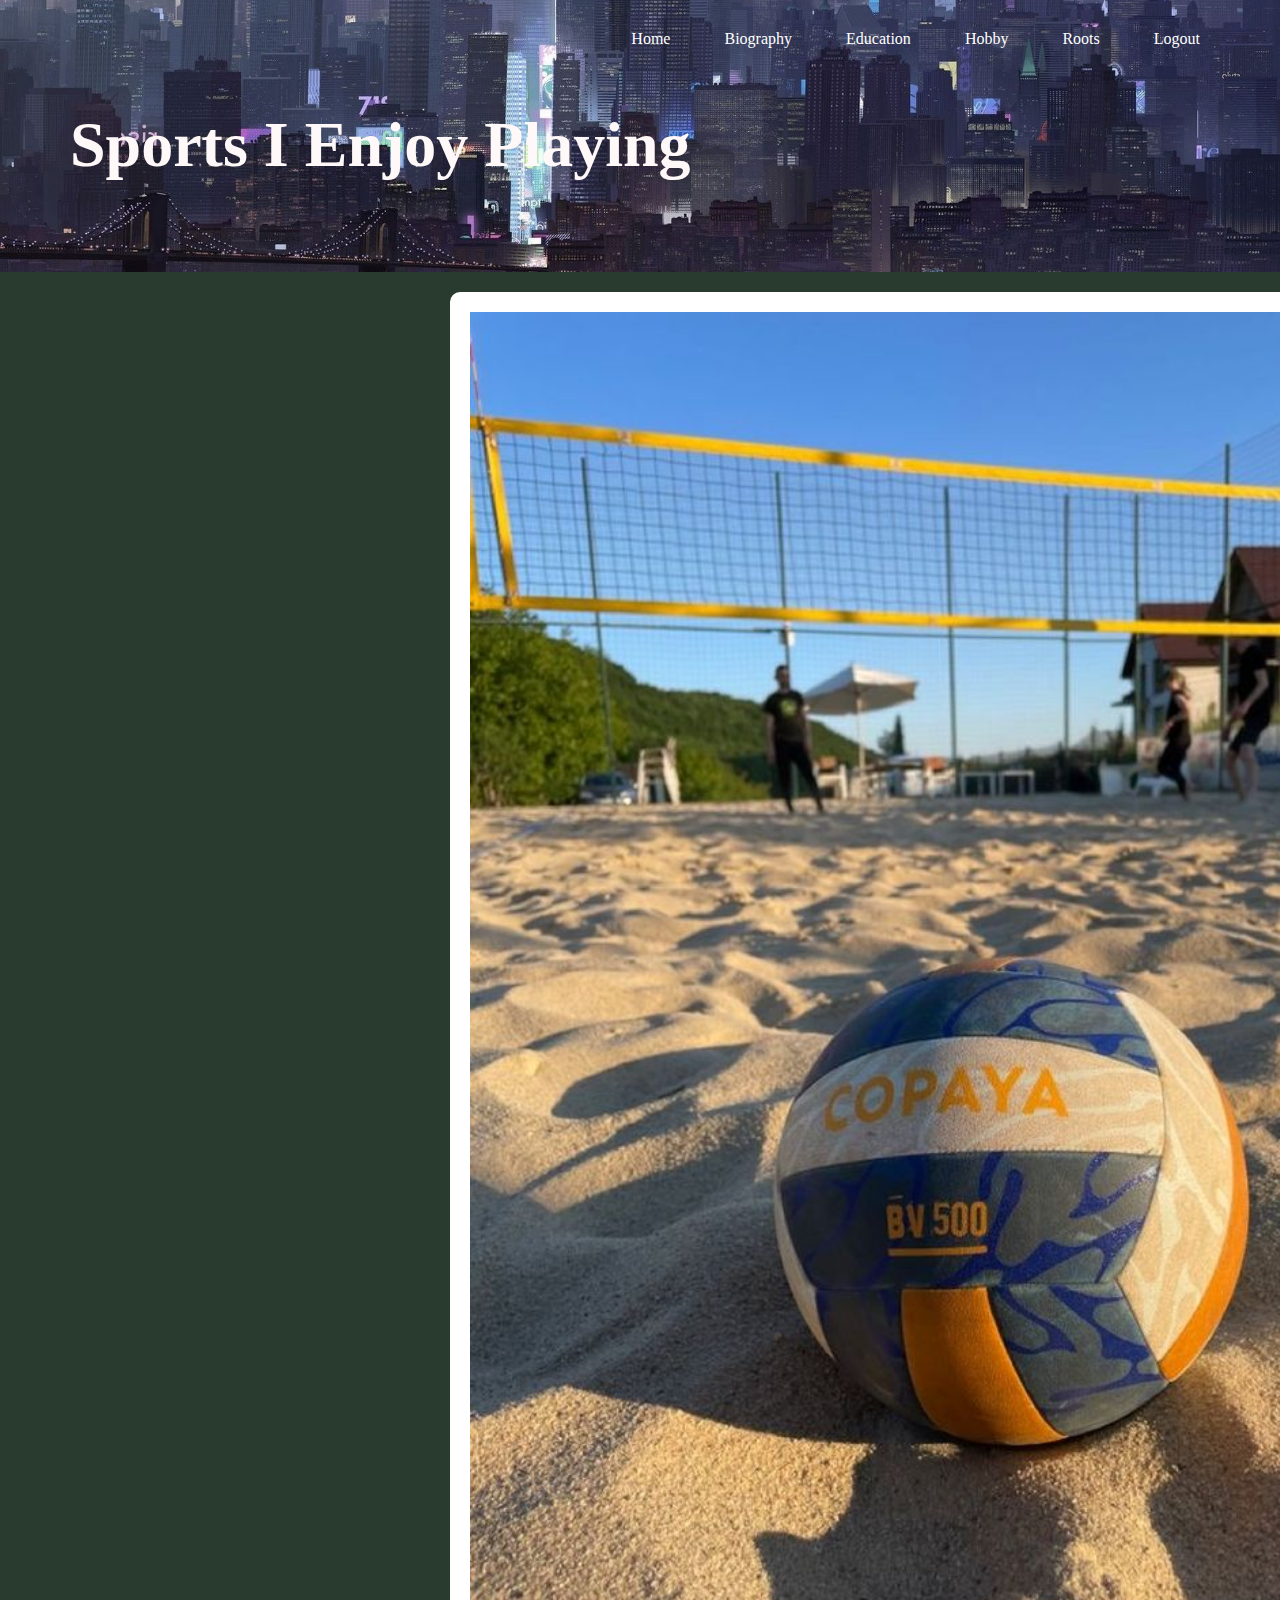
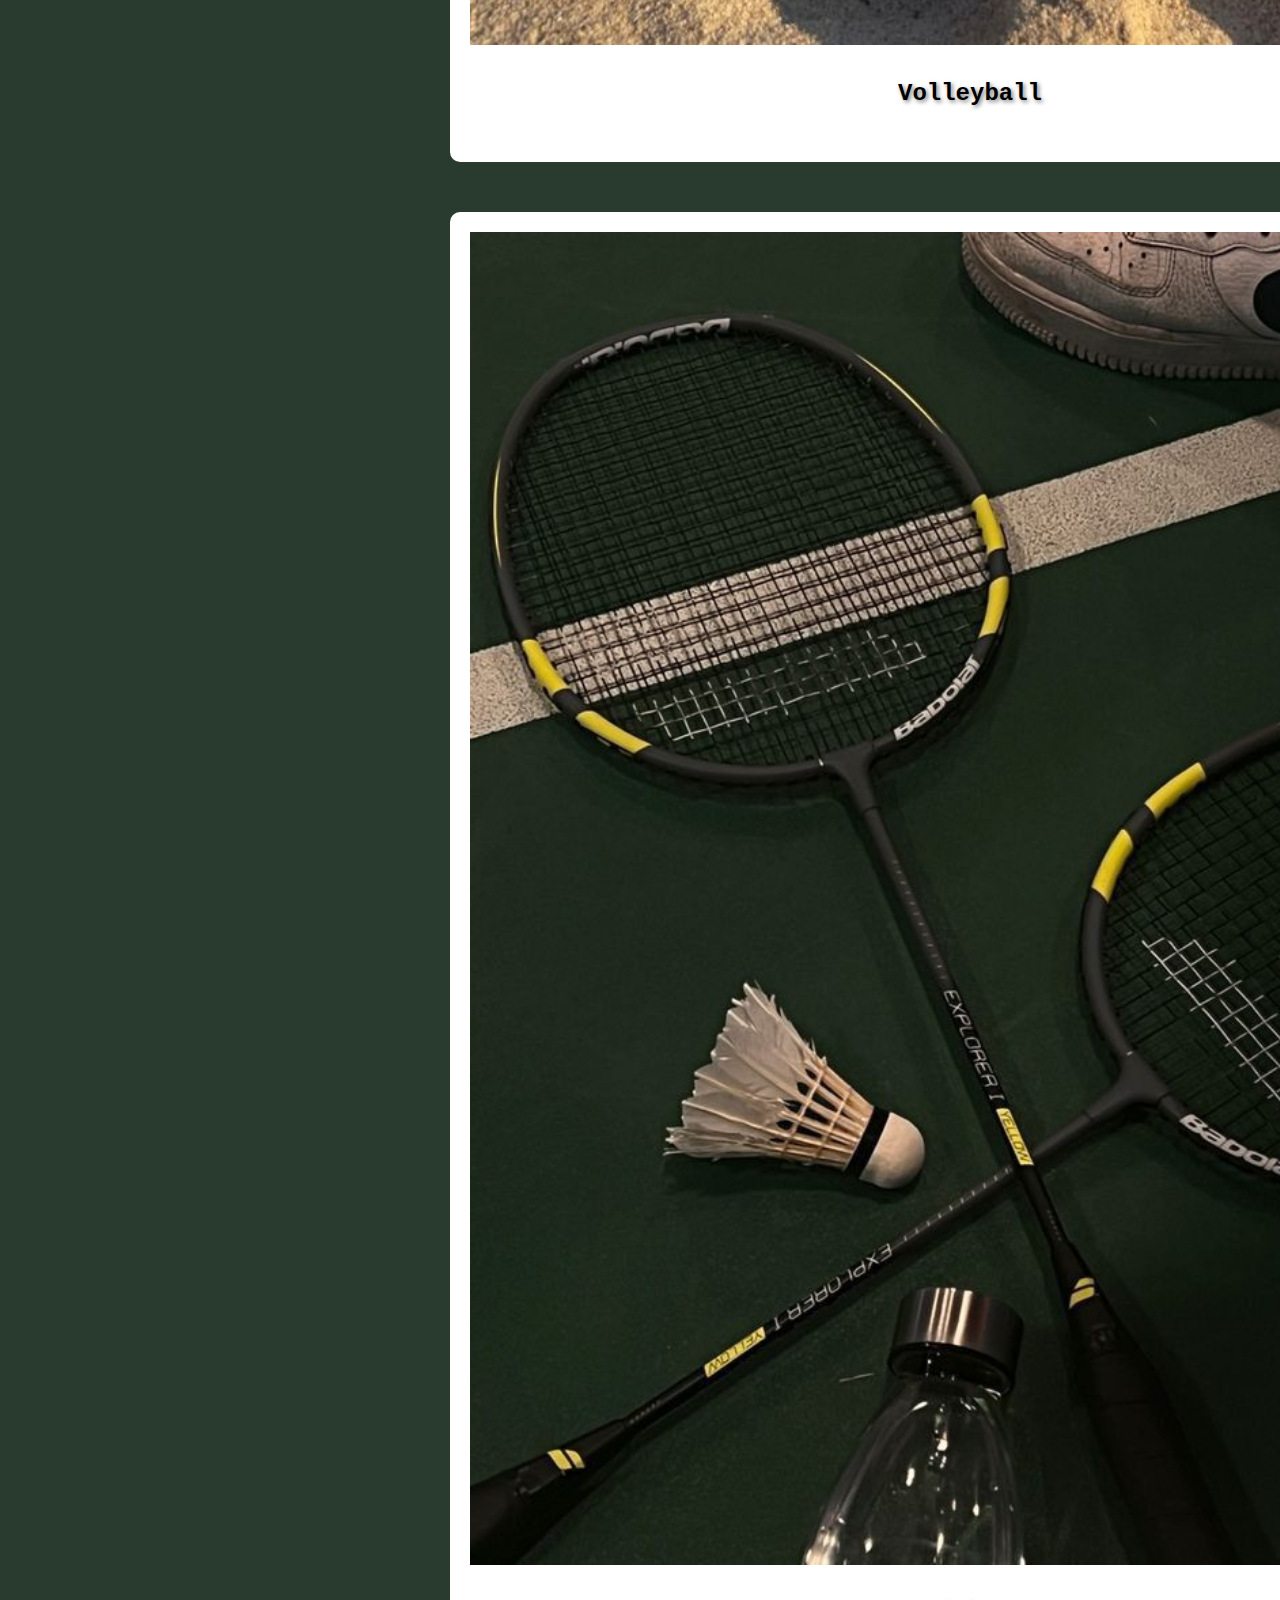
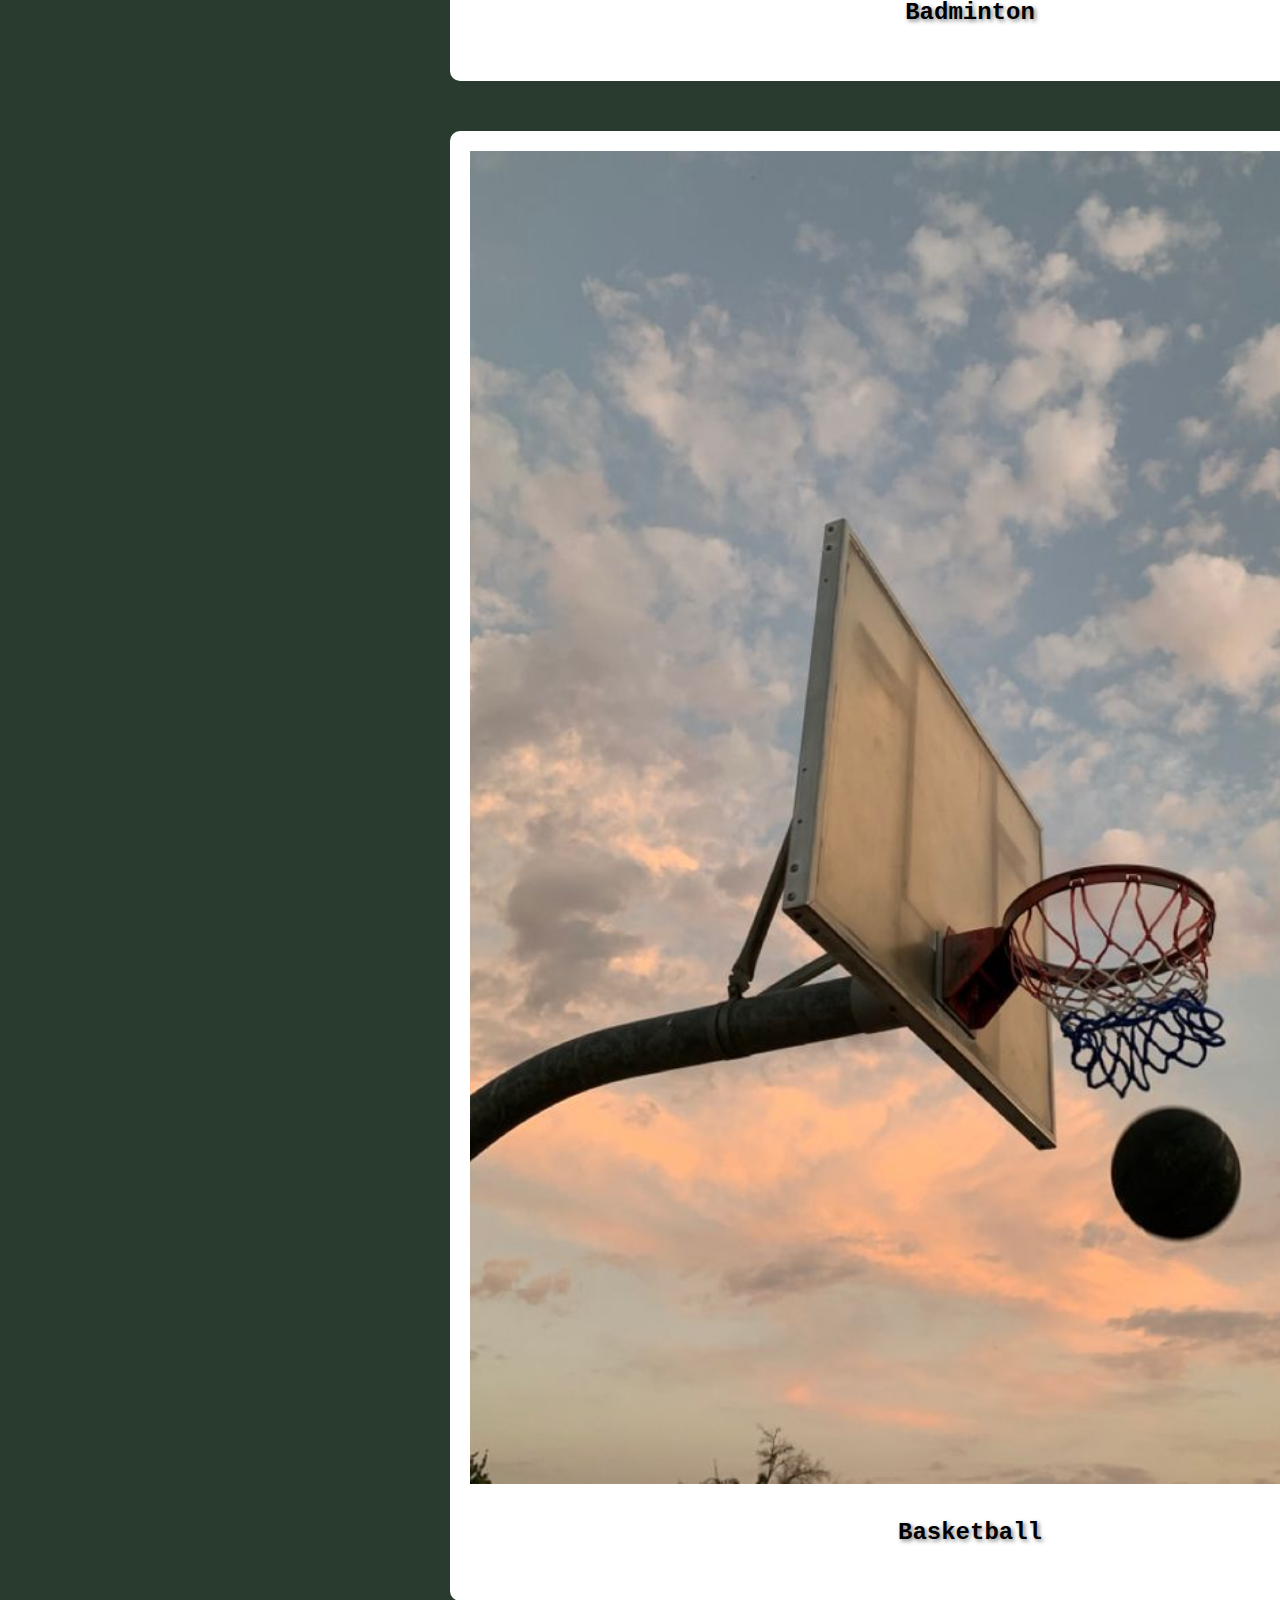
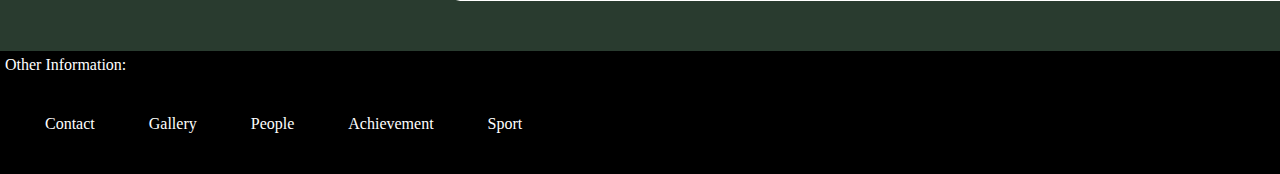
<file: Sport.html>
<!DOCTYPE html>
<html lang="en">
    
<head>
    <title>Personalwebsite</title>
    <link rel="stylesheet" href="style.css">


</head>

<body class="sport" >
    <header class="sport">
        <nav>
            <ul class="sport">
                <li><a href="index.html">Home</a></li>
                <li><a href="Biography.html">Biography</a></li>
                <li><a href="Education.html">Education</a></li>
                <li><a href="Hobby.html">Hobby</a></li>
                <li><a href="Roots.html">Roots</a></li>
                <li><a href="Logout.html">Logout</a></li>
            </ul>
        </nav>
        <h1>Sports I Enjoy Playing</h1>      
    </header>


    <section class="sport">  
        <figure class="sport">
            <img src="vb.jpg" alt="">
            <figcaption> <h2>Volleyball</h2></figcaption>
        </figure>
        <figure class="sport">
            <img src="bm.jpg" alt="">
            <figcaption><h2>Badminton</h2></figcaption>
        </figure>
        <figure class="sport">
            <img src="bb.jpg" alt="">
            <figcaption><h2>Basketball</h2></figcaption>
        </figure>
        
    </section>


    <footer class="sport">
        <H7>Other Information:</H6>
        <nav>
            <ul class="sport">
                <li><a href="Contact.html">Contact</a></li>
                <li><a href="Gallery.html">Gallery</a></li>
                <li><a href="People.html">People</a></li>
                <li><a href="Achievement.html">Achievement</a></li>
                <li><a href="Sport.html">Sport</a></li>
            </ul>
        </nav>
    </footer>

</body>

</html>
</file>
<file: style.css>
body{
    background-color: gray;
    color: white;
    padding: 0px;
    margin: 0px;
}

/* --------------------------------------------------------------------    */

header{
    color: white;
    padding: 30px 30px 100px 70px;
}

header nav ul{
    color: white;
    text-align: right;
    padding: 0;
    margin: 0;
    list-style-type: none;
}

header nav ul li{
    color: white;
    display: inline-block;
    margin: 0px 50px  0px 0px;  
}

header nav ul li a {
    color: white;
    text-decoration: none;  
}

header nav ul li:hover a{
    background-color: white;
    color: black;
}

/* section-----------------------------------------------------------------------------------    */

li {
    list-style-type: none;
}

/* -----------------------------------------------------------------------------------    */

footer{
    background-color: black;
    color: white;
    padding: 5px 20px 25px 5px;

}

footer nav ul li a {
    color: white;
    text-decoration: none;  
}

footer nav ul li{
    color: white;
    display: inline-block;
    margin: 25px 50px  0px 0px;  
}
footer nav ul li:hover a{
    background-color: white;
    color: black;
}


/* home page-------------------------------------------------------------------------*/

body.home{
    background-color: white;
    color: white;
    padding: 0px;
    margin: 0px;
}

header.home {
    padding: 30px 30px 90px 70px;
    background-image: url(logo4.jpg);
    background-size: cover;
    background-position: bottom;
    background-repeat: no-repeat;
}

header.home h1{
    margin: 60px 40px 0px 0px;
    font-size: 400%;
    color: white;
}

section.home{
    background-color: rgb(41, 59, 47);
    background-image: url(7.jpg);
    background-repeat: no-repeat;
    background-position-x: right;
}

h2.home{
    
    color: white;
    display: block;
    font-family: 'Courier New', Courier, monospace;
    padding: 200px 0px 0px 5px;
}

p.home{
    color: white;
    display: flex;
    padding: 0% 70% 15% 5px;
    text-shadow: 2px 2px 4px rgba(0, 0, 0, 0.5);
}

/*Biography-------------------------------------------------------------------------------*/

body.biography{
    background-color: rgb(41, 59, 47);
    color: rgb(10, 10, 10);
    padding: 0px;
    margin: 0px;
}

header.biography {
    padding: 30px 30px 90px 70px;
    background-image: url(logo4.jpg);
    background-size: cover;
    background-position: middle;
    background-repeat: no-repeat;
}

header.biography h1{
    margin: 60px 40px 0px 0px;
    font-size: 400%;
    color: rgb(255, 248, 248);
}

section ul.biography{
    background-color: white;
    background-image: url(1.jpg);
    background-size: contain;
    width: 80%;
    background-position: right; 
    background-repeat: no-repeat;
    padding: 30px 20px 40px 30px;
    margin-left: 10%;
    
}

ul.biography h3,h2{
    color: black;
    display: block;
    font-family: 'Courier New', Courier, monospace;
    padding: 15px 20px 15px 20px;
    text-shadow: 2px 2px 4px rgba(0, 0, 0, 0.5);
}
ul.biography h2{
    color: black;
    font-family: 'Courier New', Courier, monospace;;
    padding: 15px 20px 15px 20px; 
}

/* Education page----------------------------------------------------------------*/


body.education{
    background-color: rgb(41, 59, 47);
    color: rgb(10, 10, 10);
    padding: 0px;
    margin: 0px;
}

header.education h1{
    margin: 60px 40px 0px 0px;
    font-size: 400%;
    color: rgb(255, 248, 248);
}

header.education {
    padding: 30px 30px 90px 70px;
    background-image: url(logo4.jpg);
    background-size: cover;
    background-position: middle;
    background-repeat: no-repeat;
}

figure.education{
    text-align: center;
    background-color: white;
    border-radius: 10px;
    color: rgb(0, 0, 0);
    padding: 20px;
    margin: 20px 20px 50px 450px;
    display: flex;
    flex-direction: column;
    width: 1000px;
    
}

section.education h1, h2{
    color: white;
    padding: 20px;
}

.education h2{
    color: white;
}

/* HOBBYY PAGE ------------------------------------------------------*/

body.hobby{
    background-color: rgb(41, 59, 47);
    color: rgb(10, 10, 10);
    padding: 0px;
    margin: 0px;
}

header.hobby {
    padding: 30px 30px 90px 70px;
    background-image: url(logo4.jpg);
    background-size: cover;
    background-position: middle;
    background-repeat: no-repeat;
}

header.hobby h1{
    margin: 60px 40px 0px 0px;
    font-size: 400%;
    color: rgb(255, 248, 248);
}

section ul.hobby{
    background-color: white;
    background-image: url(9.jpg);
    background-size: contain;
    width: 80%;
    background-position: right; 
    background-repeat: no-repeat;
    padding: 30px 20px 40px 30px;
    margin-left: 10%;
    
}

ul.hobby h3,h2{
    color: black;
    display: block;
    font-family: 'Courier New', Courier, monospace;
    padding: 15px 20px 15px 20px;
    text-shadow: 2px 2px 4px rgba(0, 0, 0, 0.5);
}
ul.hobby h2{
    color: black;
    font-family: 'Courier New', Courier, monospace;;
    padding: 15px 20px 15px 20px; 
}

/*Roots Page---------------------------------------------------------------------------------*/

body.root{
    background-color: rgb(41, 59, 47);
    color: rgb(10, 10, 10);
    padding: 0px;
    margin: 0px;
}

header.root h1{
    margin: 60px 40px 0px 0px;
    font-size: 400%;
    color: rgb(255, 248, 248);
}

header.root {
    padding: 30px 30px 90px 70px;
    background-image: url(logo4.jpg);
    background-size: cover;
    background-position: middle;
    background-repeat: no-repeat;
}

figure.root{
    text-align: center;
    background-color: white;
    border-radius: 10px;
    color: rgb(0, 0, 0);
    padding: 20px;
    margin: 20px 20px 50px 450px;
    display: flex;
    flex-direction: column;
    width: 1000px;
    
}

figure.root1{
    text-align: center;
    background-color: white;
    border-radius: 20%;
    color: rgb(0, 0, 0);
    padding: 30px;
    margin: 20px 20px 50px 40%;
    display: flex;
    flex-direction: column;
    width: 400px;
    
}

section.root h1{
    color: white;
    padding: 20px 20px 20px 45%;
}


/*CONTACT--------------------------------------------------------------------------------------------------------------------*/

body.contact{
    background-color: white;
    color: white;
    padding: 0px;
    margin: 0px;
}

header.contact {
    padding: 30px 30px 90px 70px;
    background-image: url(logo4.jpg);
    background-size: cover;
    background-position: bottom;
    background-repeat: no-repeat;
}

header.contact h1{
    margin: 60px 40px 0px 0px;
    font-size: 400%;
    color: white;
}

section.contact{
    background-color: rgb(41, 59, 47);
}


.contact h2{
    color: white;
    display: block;
    font-family: 'Courier New', Courier, monospace;
    padding: 20px 20px 10px 20px;
}

.contact p{
    color: white;
    display: block;
    font-family: 'Courier New', Courier, monospace;
    

}
.contact ul li a{
    color: white;
    text-decoration: none;
    
}


/*Gallery Page------------------------------------------*/

body.gallery{
    background-color: rgb(41, 59, 47);
    color: rgb(10, 10, 10);
    padding: 0px;
    margin: 0px;
}

header.gallery h1{
    margin: 60px 40px 0px 0px;
    font-size: 400%;
    color: rgb(255, 248, 248);
}

header.gallery {
    padding: 30px 30px 90px 70px;
    background-image: url(logo4.jpg);
    background-size: cover;
    background-position: middle;
    background-repeat: no-repeat;
}

figure.gallery{
    text-align: center;
    background-color: white;
    border-radius: 10px;
    color: rgb(0, 0, 0);
    padding: 20px;
    margin: 20px 20px 50px 450px;
    display: flex;
    flex-direction: column;
    width: 1000px;
    
}

section.gallery h1{
    color: white;
    padding: 20px;
}

/*People---------------------------------------------------------------------*/

body.people{
    background-color: rgb(41, 59, 47);
    color: rgb(10, 10, 10);
    padding: 0px;
    margin: 0px;
}

header.people h1{
    margin: 60px 40px 0px 0px;
    font-size: 400%;
    color: rgb(255, 248, 248);
}

header.people {
    padding: 30px 30px 90px 70px;
    background-image: url(logo4.jpg);
    background-size: cover;
    background-position: middle;
    background-repeat: no-repeat;
}

figure.people{
    text-align: center;
    background-color: white;
    border-radius: 10px;
    color: rgb(0, 0, 0);
    padding: 20px;
    margin: 20px 20px 50px 450px;
    display: flex;
    flex-direction: column;
    width: 1000px;
    
}

section.people h1{
    color: white;
    padding: 20px;
}

/*SPORTS PAGE-----------------------------------------------------------------------------------------*/

body.sport{
    background-color: rgb(41, 59, 47);
    color: rgb(10, 10, 10);
    padding: 0px;
    margin: 0px;
}

header.sport h1{
    margin: 60px 40px 0px 0px;
    font-size: 400%;
    color: rgb(255, 248, 248);
}

header.sport {
    padding: 30px 30px 90px 70px;
    background-image: url(logo4.jpg);
    background-size: cover;
    background-position: middle;
    background-repeat: no-repeat;
}

figure.sport{
    text-align: center;
    background-color: white;
    border-radius: 10px;
    color: rgb(0, 0, 0);
    padding: 20px;
    margin: 20px 20px 50px 450px;
    display: flex;
    flex-direction: column;
    width: 1000px;
    
}

section.sport h1{
    color: white;
    padding: 20px;
}

/*ACHIEVEMENTS----------------------------------------------------------------*/

body.achievement{
    background-color: rgb(41, 59, 47);
    color: rgb(10, 10, 10);
    padding: 0px;
    margin: 0px;
}

header.achievement h1{
    margin: 60px 40px 0px 0px;
    font-size: 400%;
    color: rgb(255, 248, 248);
}

header.achievement{
    padding: 30px 30px 90px 70px;
    background-image: url(logo4.jpg);
    background-size: cover;
    background-position: middle;
    background-repeat: no-repeat;
}

figure.achievement{
    text-align: center;
    background-color: white;
    border-radius: 10px;
    color: rgb(0, 0, 0);
    padding: 20px;
    margin: 20px 20px 50px 450px;
    display: flex;
    flex-direction: column;
    width: 1000px;
    
}

section.achievement h1{
    color: white;
    padding: 20px;
}
</file>
